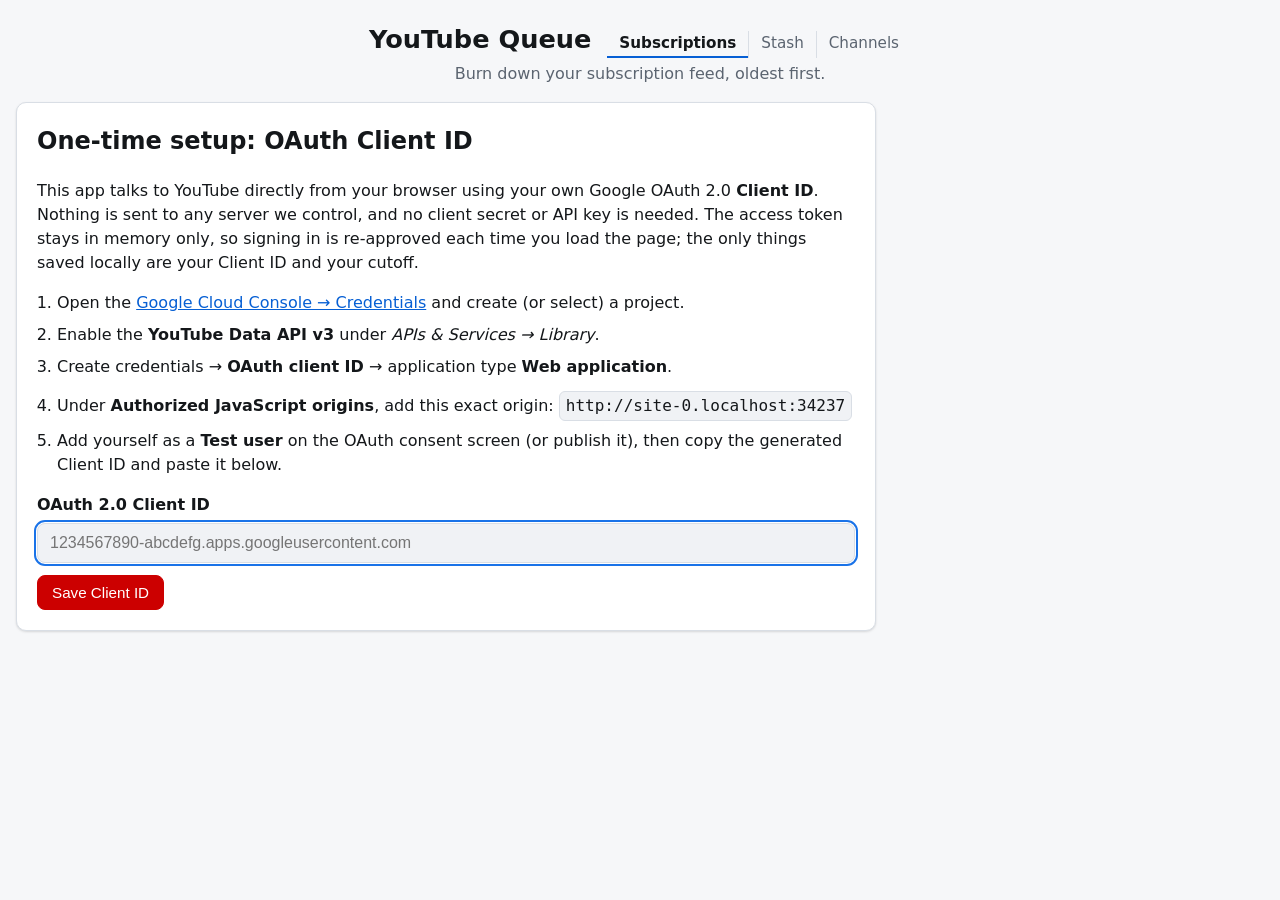
<file: index.html>
<!doctype html>
<html lang="en">
  <head>
    <meta charset="utf-8" />
    <meta name="viewport" content="width=device-width, initial-scale=1" />
    <meta name="color-scheme" content="light dark" />
    <title>Subscriptions — YouTube Queue</title>
    <meta
      name="description"
      content="A burn-down queue for your YouTube subscriptions: fetches recent uploads from the channels you follow and plays them oldest first, entirely in your browser."
    />
    <meta property="og:title" content="YouTube Queue" />
    <meta
      property="og:description"
      content="A burn-down queue for your YouTube subscriptions — fetches recent uploads and plays them oldest first, right in your browser."
    />
    <meta property="og:type" content="website" />
    <meta property="og:url" content="https://branets-dasha.github.io/youtube-queue-app/" />
    <meta property="og:site_name" content="YouTube Queue" />
    <meta property="og:image" content="https://branets-dasha.github.io/youtube-queue-app/og-image.png" />
    <meta property="og:image:width" content="1200" />
    <meta property="og:image:height" content="630" />
    <meta
      property="og:image:alt"
      content="YouTube Queue logo and tagline: burn down your subscription backlog — oldest first, right in your browser."
    />
    <link rel="icon" href="favicon.svg" type="image/svg+xml" />
    <link rel="stylesheet" href="styles.css" />
    <!-- Google Identity Services (OAuth token model). Async; auth.js waits for it. -->
    <script src="https://accounts.google.com/gsi/client" async defer></script>
    <!-- App logic as ES modules. -->
    <script type="module" src="js/subscriptions-page.js"></script>
  </head>
  <body>
    <a class="skip-link" href="#player-pane">Skip to player</a>
    <a class="skip-link" href="#queue-list">Skip to queue</a>

    <!-- Top-right toast notifications (progress, success, errors, info). -->
    <div id="toast-container" class="toasts" aria-live="polite"></div>

    <!-- Privacy "curtain": a full-viewport solid overlay that slides down to hide
         the whole page on demand (wheel-down outside the queue, or Esc). It sits
         above everything (including toasts) and blocks interaction while up. -->
    <div id="curtain" class="curtain" aria-hidden="true"></div>

    <!-- Shared page nav. The title + nav share one flex row (.topbar__row) so
         the nav costs no extra header height on wide screens; the tagline stays
         a SIBLING of that row so it can never land on the title's line. The
         current page is a <span>, not an <a>: self-navigation would reload and
         drop the in-memory access token, the playing video and session state. -->
    <header class="topbar">
      <div class="topbar__row">
        <h1 class="topbar__title">YouTube Queue</h1>
        <nav class="topbar__nav" aria-label="Pages">
          <ul class="topbar__nav-list" role="list">
            <li class="topbar__nav-item"><span class="topbar__nav-link" aria-current="page">Subscriptions</span></li>
            <li class="topbar__nav-item"><a class="topbar__nav-link" href="stash.html">Stash</a></li>
            <li class="topbar__nav-item"><a class="topbar__nav-link" href="channels.html">Channels</a></li>
          </ul>
        </nav>
      </div>
      <p class="topbar__tagline">Burn down your subscription feed, oldest first.</p>
    </header>

    <!-- BLOCKING error: shown by subscriptions-page.js for either fatal storage
         condition — IndexedDB blocked by another tab open at a different app/DB
         version, or IndexedDB unavailable entirely. Populated + revealed by
         showFatalStorageError(); halts app startup until the user fixes it and
         reloads. It sits AFTER the header, not over it: startup halts before
         bindEvents(), so the page nav above and this panel's own Reload are the
         only controls on the page that still work. -->
    <div id="blocked-overlay" class="blocked-overlay" hidden></div>

    <main>
      <!-- ===== First-run: Client ID setup ===== -->
      <section id="setup-panel" class="panel" hidden aria-labelledby="setup-heading">
        <h2 id="setup-heading">One-time setup: OAuth Client ID</h2>
        <p>
          This app talks to YouTube directly from your browser using your own
          Google OAuth 2.0 <strong>Client ID</strong>. Nothing is sent to any
          server we control, and no client secret or API key is needed. The
          access token stays in memory only, so signing in is re-approved each
          time you load the page; the only things saved locally are your Client
          ID and your cutoff.
        </p>
        <ol class="steps">
          <li>
            Open the
            <a
              href="https://console.cloud.google.com/apis/credentials"
              target="_blank"
              rel="noopener"
              >Google Cloud Console &rarr; Credentials</a
            >
            and create (or select) a project.
          </li>
          <li>
            Enable the <strong>YouTube Data API v3</strong> under
            <em>APIs &amp; Services &rarr; Library</em>.
          </li>
          <li>
            Create credentials &rarr; <strong>OAuth client ID</strong> &rarr;
            application type <strong>Web application</strong>.
          </li>
          <li>
            Under <strong>Authorized JavaScript origins</strong>, add this exact
            origin:
            <code id="origin-hint" class="origin">http://localhost:5173</code>
          </li>
          <li>
            Add yourself as a <strong>Test user</strong> on the OAuth consent
            screen (or publish it), then copy the generated Client ID and paste
            it below.
          </li>
        </ol>

        <label class="field">
          <span class="field__label">OAuth 2.0 Client ID</span>
          <input
            id="client-id-input"
            class="field__input"
            type="text"
            inputmode="text"
            autocomplete="off"
            spellcheck="false"
            placeholder="1234567890-abcdefg.apps.googleusercontent.com"
          />
        </label>
        <div id="setup-error" class="status" role="alert" hidden></div>
        <div class="panel__actions">
          <button id="save-client-id-btn" class="btn btn--primary" type="button">
            Save Client ID
          </button>
        </div>
      </section>

      <!-- ===== First-run: start cutoff ===== -->
      <section id="cutoff-panel" class="panel" hidden aria-labelledby="cutoff-heading">
        <h2 id="cutoff-heading">Pick your starting point</h2>
        <p>
          Videos published <strong>at or before</strong> this moment are treated
          as already handled and will not appear in your queue. A good default
          is one week ago.
        </p>
        <label class="field">
          <span class="field__label">Start cutoff</span>
          <input id="cutoff-input" class="field__input" type="datetime-local" />
        </label>
        <div class="panel__actions">
          <button id="save-cutoff-btn" class="btn btn--primary" type="button">
            Save &amp; continue
          </button>
        </div>
      </section>

      <!-- ===== Main app ===== -->
      <section id="app-main" class="app" hidden>
        <div class="toolbar">
          <div class="toolbar__auth">
            <span id="auth-status" class="auth-status" aria-live="polite"
              >Not signed in</span
            >
            <button id="signin-btn" class="btn btn--primary" type="button">
              Sign in
            </button>
            <button id="signout-btn" class="btn" type="button" hidden>
              Sign out
            </button>
          </div>
          <div class="toolbar__actions">
            <button
              id="refresh-new-btn"
              class="btn"
              type="button"
              aria-label="Fetch only videos newer than what you already have"
              aria-disabled="true"
            >
              Fetch new
            </button>
            <button
              id="refresh-btn"
              class="btn"
              type="button"
              aria-label="Fetch all videos down to the cutoff"
              aria-disabled="true"
            >
              Refresh all
            </button>
            <button id="change-cutoff-btn" class="btn btn--ghost" type="button">
              Change cutoff
            </button>
            <button id="change-client-btn" class="btn btn--ghost" type="button">
              Change Client ID
            </button>
            <button
              id="default-speed-btn"
              class="btn btn--ghost"
              type="button"
              aria-label="Default playback speed for newly played videos"
            >
              Default speed: off
            </button>
          </div>
        </div>

        <dl class="stats" aria-label="Queue statistics">
          <div class="stats__item">
            <dt>Queued</dt>
            <dd id="queued-count">0</dd>
          </div>
          <div class="stats__item">
            <dt>Handled this session</dt>
            <dd id="handled-count">0</dd>
          </div>
          <div class="stats__item">
            <dt>Cutoff</dt>
            <dd><time id="cutoff-display">not set</time></dd>
          </div>
        </dl>

        <p class="shortcuts" aria-hidden="false">
          <strong>Queue:</strong> <kbd>&uarr;</kbd>/<kbd>&darr;</kbd> move &middot;
          <kbd>x</kbd> skip &middot; <kbd>Enter</kbd> play &middot;
          <kbd>1</kbd>&middot;<kbd>5</kbd>&middot;<kbd>2</kbd> speed &middot;
          <kbd>t</kbd> stash &middot; <kbd>p</kbd> now playing &nbsp;&middot;&nbsp;
          <strong>Player:</strong> <kbd>Space</kbd> play/pause &middot;
          <kbd>&larr;</kbd>/<kbd>&rarr;</kbd> seek &middot;
          <kbd>&minus;</kbd>/<kbd>+</kbd> speed &middot; <kbd>n</kbd> next &middot;
          <kbd>l</kbd> like &middot; <kbd>m</kbd> mute &middot; <kbd>f</kbd> fullscreen &middot;
          <kbd>\</kbd> focus player
          &nbsp;&middot;&nbsp;
          <strong>Other:</strong> <kbd>/</kbd> switch pane &middot;
          <kbd>[</kbd>&middot;<kbd>]</kbd> prev/next pane &middot;
          <kbd>Esc</kbd> curtain
        </p>

        <div class="workspace">
          <!-- LEFT: the always-visible player. tabindex="0" makes the pane a
               focus target in its own right — Tab out of the toolbar lands on it,
               and so does the '/' key — and once focused it scrolls with the
               arrows / PageUp / PageDown, otherwise a long description is
               unreachable without tabbing through every control of every card. -->
          <aside id="player-pane" class="workspace__player" aria-label="Player" tabindex="0">
            <div class="player">
              <div class="player__frame">
                <div id="player-mount"></div>
                <div id="player-empty" class="player__empty">
                  <p id="player-empty-text" class="player__empty-text">
                    Select a video to play
                  </p>
                  <!-- Starts the queue at the first still-unwatched video. Hidden
                       (not just disabled) whenever there is nothing playable, so
                       the caught-up state stays text-only and it never sits in
                       the tab order as a dead control. -->
                  <button
                    id="start-queue-btn"
                    class="btn btn--primary player__empty-btn"
                    type="button"
                    aria-label="Start the queue at the first unwatched video"
                    title="Start the queue at the first unwatched video"
                    hidden
                  >
                    ▶ Start the queue
                  </button>
                </div>
              </div>
              <!-- Now-playing info + controls. Hidden whenever nothing is playing
                   (see updatePlayingControls): the title/meta are empty and every
                   control is a disabled stub in that state, so the empty player
                   reads as just the frame. Ships hidden — nothing plays at load. -->
              <div id="player-bar" class="player__bar" hidden>
                <p id="player-title" class="player__title" aria-live="polite"></p>
                <div class="player__controls">
                  <button
                    id="like-btn"
                    class="btn btn--icon btn--like"
                    type="button"
                    aria-label="Like this video"
                    aria-pressed="false"
                    title="Like"
                    disabled
                  >
                    ❤
                  </button>
                  <div class="player__speeds" role="group" aria-label="Playback speed">
                    <button
                      id="speed-1x"
                      class="btn btn--speed is-active"
                      type="button"
                      aria-pressed="true"
                    >
                      1x
                    </button>
                    <button
                      id="speed-15x"
                      class="btn btn--speed"
                      type="button"
                      aria-pressed="false"
                    >
                      1.5x
                    </button>
                    <button
                      id="speed-2x"
                      class="btn btn--speed"
                      type="button"
                      aria-pressed="false"
                    >
                      2x
                    </button>
                  </div>
                  <button
                    id="skip-btn"
                    class="btn btn--icon"
                    type="button"
                    aria-label="Skip current video and play the next"
                    title="Skip to next"
                    disabled
                  >
                    ⏭
                  </button>
                </div>
                <div id="player-meta" class="player__meta"></div>
              </div>
              <div id="player-description" class="player__description" hidden></div>
              <!-- Loaded on demand; js/comments.js owns everything inside and
                   shows it only while a video is playing. -->
              <section id="player-comments" class="player__comments" aria-label="Comments" hidden></section>
            </div>
          </aside>

          <!-- RIGHT: the queue (its own scrollbar) -->
          <div class="workspace__queue">
            <!-- Cleanup + hide-handled controls pinned at the TOP of the queue pane. -->
            <div class="queue-header">
              <button
                id="scroll-playing-btn"
                class="btn btn--icon"
                type="button"
                aria-label="Scroll to the playing video"
                title="Scroll to the playing video"
                disabled
              >
                ⮧
              </button>
              <button
                id="cleanup-btn"
                class="btn"
                type="button"
                aria-label="Trim front — remove handled videos up to the cutoff"
                disabled
              >
                Trim front (0)
              </button>
              <button
                id="hide-marked-btn"
                class="btn queue-header__split"
                type="button"
                aria-pressed="false"
              >
                Hide skipped
              </button>
              <button
                id="scroll-skipped-btn"
                class="btn btn--icon"
                type="button"
                aria-label="Jump to last skipped video"
                title="Jump to last skipped video"
                disabled
              >
                ⭳
              </button>
            </div>
            <ul id="queue-list" class="queue" role="list" aria-label="Video queue" tabindex="-1"></ul>

            <!-- Two messages, exactly one shown (render()). An empty pane means
                 either the queue is genuinely drained OR "Hide skipped" filtered
                 every remaining record out of view — where "all caught up" would
                 be a lie and the way back is the toggle, not Refresh. -->
            <div id="empty-state" class="empty" tabindex="-1" hidden>
              <div id="empty-caught-up">
                <p class="empty__title">You're all caught up</p>
                <p class="empty__sub">
                  Nothing newer than your cutoff. Hit <strong>Refresh</strong> to
                  check for new uploads.
                </p>
              </div>
              <div id="empty-all-hidden" hidden>
                <p class="empty__title">Everything here is skipped</p>
                <p class="empty__sub">
                  Every video left in the queue is marked and hidden. Hit
                  <strong>Show skipped</strong> to see them again.
                </p>
              </div>
            </div>
          </div>
        </div>
      </section>
    </main>
  </body>
</html>
</file>
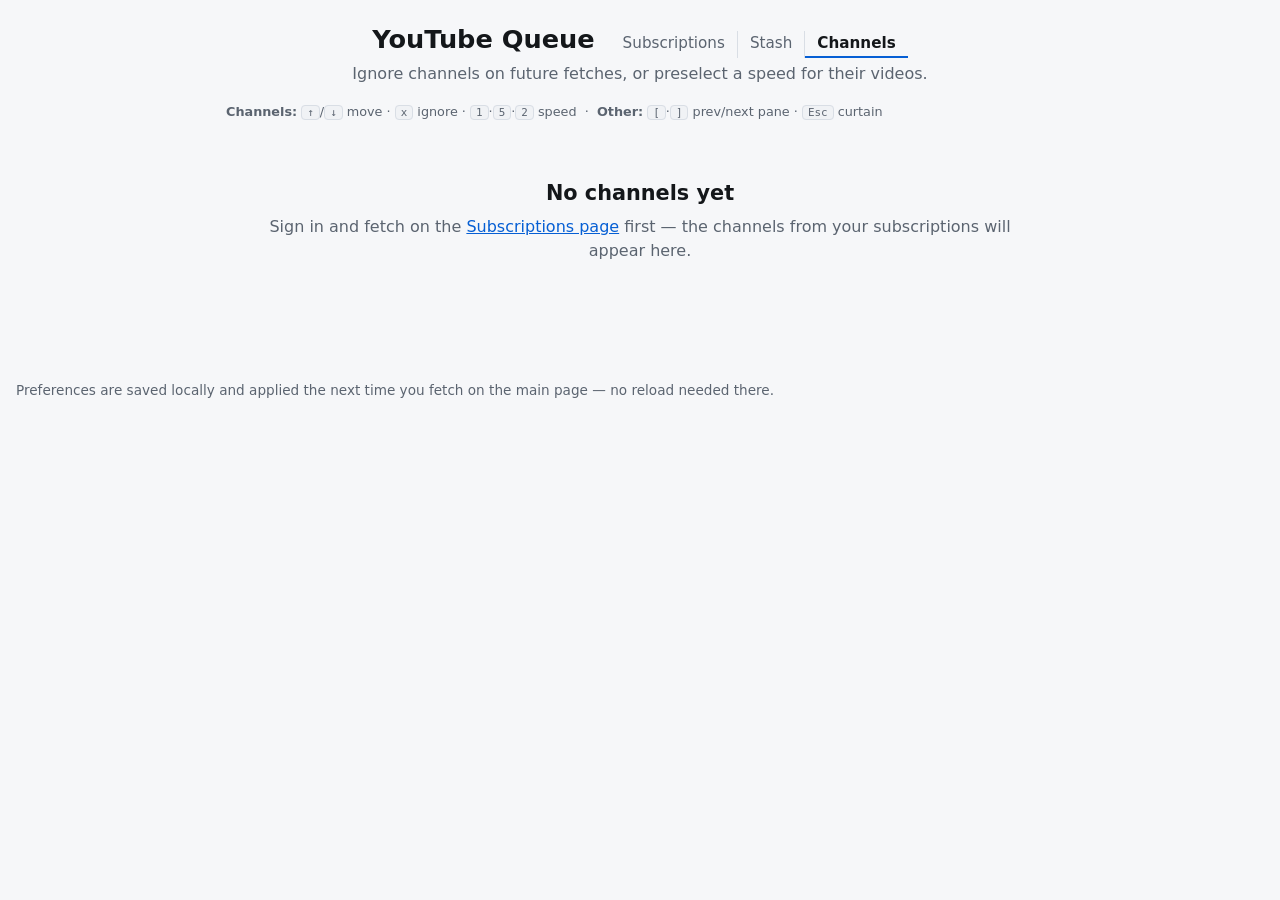
<file: channels.html>
<!doctype html>
<html lang="en">
  <head>
    <meta charset="utf-8" />
    <meta name="viewport" content="width=device-width, initial-scale=1" />
    <meta name="color-scheme" content="light dark" />
    <title>Channels — YouTube Queue</title>
    <meta
      name="description"
      content="Per-channel preferences for YouTube Queue: ignore channels or set a playback speed for their videos."
    />
    <link rel="icon" href="favicon.svg" type="image/svg+xml" />
    <link rel="stylesheet" href="styles.css" />
    <!-- Standalone page: no auth, no API, no video-record writes. -->
    <script type="module" src="js/channels-page.js"></script>
  </head>
  <body>
    <a class="skip-link" href="#channel-list">Skip to channels</a>

    <!-- Privacy "curtain": the same full-viewport overlay index.html carries.
         Here it only lifts on wheel-up and toggles on Esc — see the
         coverOnWheelDown note in channels-page.js. -->
    <div id="curtain" class="curtain" aria-hidden="true"></div>

    <!-- Shared page nav — identical on every page, differing only in which item
         carries aria-current. The <h1> is the app name everywhere; page identity
         comes from aria-current + <title> + the tagline. -->
    <header class="topbar">
      <div class="topbar__row">
        <h1 class="topbar__title">YouTube Queue</h1>
        <nav class="topbar__nav" aria-label="Pages">
          <ul class="topbar__nav-list" role="list">
            <li class="topbar__nav-item"><a class="topbar__nav-link" href="index.html">Subscriptions</a></li>
            <li class="topbar__nav-item"><a class="topbar__nav-link" href="stash.html">Stash</a></li>
            <li class="topbar__nav-item"><span class="topbar__nav-link" aria-current="page">Channels</span></li>
          </ul>
        </nav>
      </div>
      <p class="topbar__tagline">
        Ignore channels on future fetches, or preselect a speed for their videos.
      </p>
    </header>

    <main class="channels-main">
      <p class="shortcuts" aria-hidden="false">
        <strong>Channels:</strong> <kbd>&uarr;</kbd>/<kbd>&darr;</kbd> move &middot;
        <kbd>x</kbd> ignore &middot;
        <kbd>1</kbd>&middot;<kbd>5</kbd>&middot;<kbd>2</kbd> speed &nbsp;&middot;&nbsp;
        <strong>Other:</strong> <kbd>[</kbd>&middot;<kbd>]</kbd> prev/next pane &middot;
        <kbd>Esc</kbd> curtain
      </p>

      <ul
        id="channel-list"
        class="channels"
        role="list"
        aria-label="Subscribed channels"
        tabindex="-1"
      ></ul>

      <!-- tabindex="-1" so it can be the skip link's second rung, exactly as
           #empty-state is on the queue pages: with no channels the <ul> above is
           genuinely hidden, and this is what occupies the region instead. The
           shared .empty:focus rule keeps it ringless — a landing, not a control. -->
      <div id="channels-empty" class="empty" tabindex="-1" hidden>
        <p class="empty__title">No channels yet</p>
        <p class="empty__sub">
          Sign in and fetch on the <a href="index.html">Subscriptions page</a> first —
          the channels from your subscriptions will appear here.
        </p>
      </div>
    </main>

    <footer class="footer">
      <p>
        Preferences are saved locally and applied the next time you fetch on the
        main page — no reload needed there.
      </p>
    </footer>
  </body>
</html>
</file>
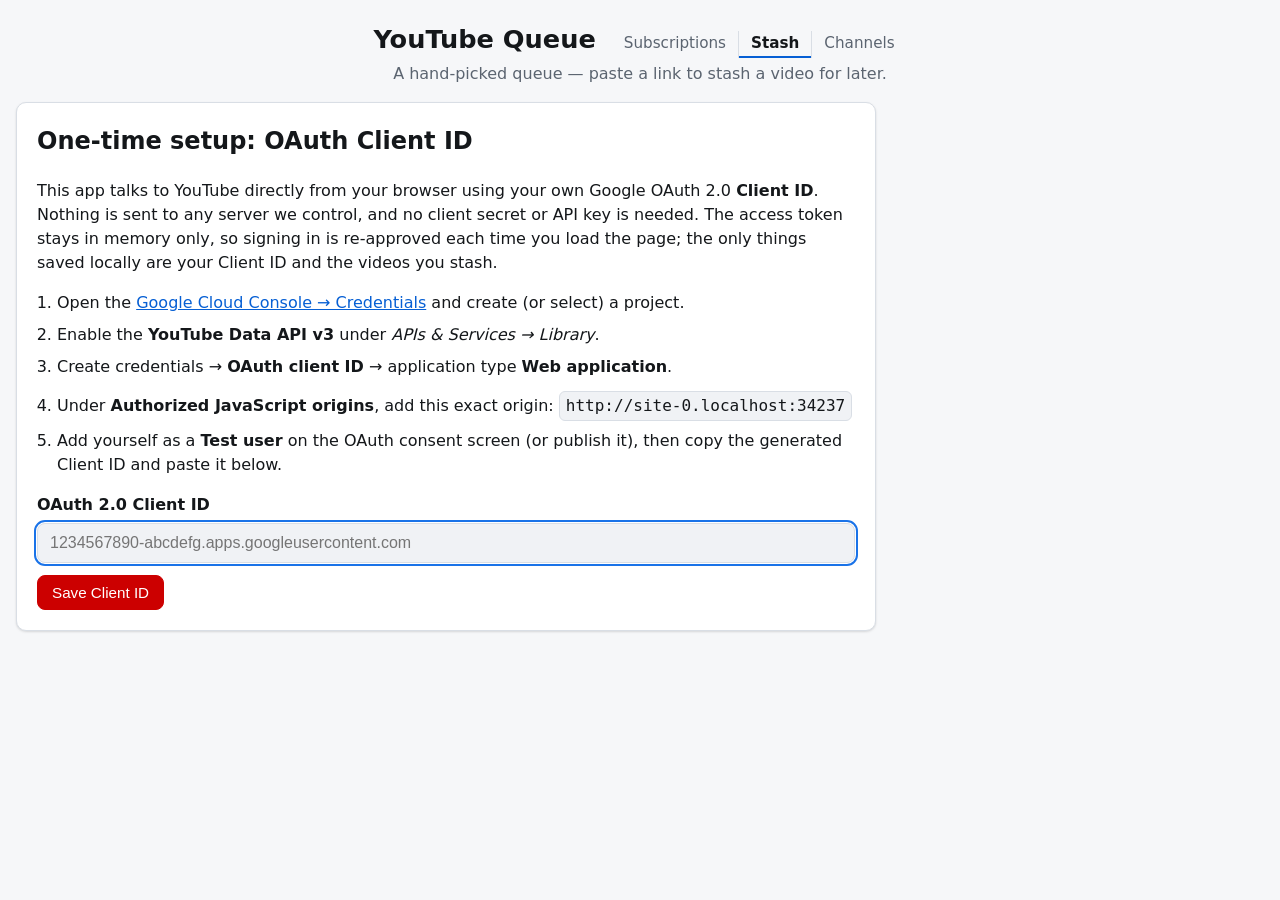
<file: stash.html>
<!doctype html>
<html lang="en">
  <head>
    <meta charset="utf-8" />
    <meta name="viewport" content="width=device-width, initial-scale=1" />
    <meta name="color-scheme" content="light dark" />
    <title>Stash — YouTube Queue</title>
    <meta
      name="description"
      content="A hand-picked companion queue for YouTube Queue: paste a link to stash a video for later, then play through the stash oldest-added first, entirely in your browser."
    />
    <link rel="icon" href="favicon.svg" type="image/svg+xml" />
    <link rel="stylesheet" href="styles.css" />
    <!-- Google Identity Services (OAuth token model). Async; auth.js waits for
         it. auth.js never injects this tag, so every page that authorizes —
         this one included — carries its own copy. -->
    <script src="https://accounts.google.com/gsi/client" async defer></script>
    <!-- App logic as ES modules. -->
    <script type="module" src="js/stash-page.js"></script>
  </head>
  <body>
    <a class="skip-link" href="#player-pane">Skip to player</a>
    <a class="skip-link" href="#queue-list">Skip to stash</a>

    <!-- Top-right toast notifications (progress, success, errors, info). -->
    <div id="toast-container" class="toasts" aria-live="polite"></div>

    <!-- Privacy "curtain": a full-viewport solid overlay that slides down to hide
         the whole page on demand (wheel-down outside the queue, or Esc). It sits
         above everything (including toasts) and blocks interaction while up. -->
    <div id="curtain" class="curtain" aria-hidden="true"></div>

    <!-- Shared page nav — identical on every page, differing only in which item
         carries aria-current. The <h1> is the app name everywhere; page identity
         comes from aria-current + <title> + the tagline. -->
    <header class="topbar">
      <div class="topbar__row">
        <h1 class="topbar__title">YouTube Queue</h1>
        <nav class="topbar__nav" aria-label="Pages">
          <ul class="topbar__nav-list" role="list">
            <li class="topbar__nav-item"><a class="topbar__nav-link" href="index.html">Subscriptions</a></li>
            <li class="topbar__nav-item"><span class="topbar__nav-link" aria-current="page">Stash</span></li>
            <li class="topbar__nav-item"><a class="topbar__nav-link" href="channels.html">Channels</a></li>
          </ul>
        </nav>
      </div>
      <p class="topbar__tagline">A hand-picked queue — paste a link to stash a video for later.</p>
    </header>

    <!-- BLOCKING error: shown by stash-page.js for either fatal storage
         condition — IndexedDB blocked by another tab open at a different app/DB
         version, or IndexedDB unavailable entirely. Populated + revealed by
         showFatalStorageError(); halts page startup until the user fixes it and
         reloads. It sits AFTER the header, not over it: startup halts before
         bindEvents(), so the page nav above and this panel's own Reload are the
         only controls on the page that still work. -->
    <div id="blocked-overlay" class="blocked-overlay" hidden></div>

    <main>
      <!-- ===== First-run: Client ID setup ===== -->
      <!-- This page is self-sufficient: a brand-new browser can be set up here
           without ever visiting the Subscriptions page. Same ids as index.html,
           so the setup flow stays one implementation, not two. -->
      <section id="setup-panel" class="panel" hidden aria-labelledby="setup-heading">
        <h2 id="setup-heading">One-time setup: OAuth Client ID</h2>
        <p>
          This app talks to YouTube directly from your browser using your own
          Google OAuth 2.0 <strong>Client ID</strong>. Nothing is sent to any
          server we control, and no client secret or API key is needed. The
          access token stays in memory only, so signing in is re-approved each
          time you load the page; the only things saved locally are your Client
          ID and the videos you stash.
        </p>
        <ol class="steps">
          <li>
            Open the
            <a
              href="https://console.cloud.google.com/apis/credentials"
              target="_blank"
              rel="noopener"
              >Google Cloud Console &rarr; Credentials</a
            >
            and create (or select) a project.
          </li>
          <li>
            Enable the <strong>YouTube Data API v3</strong> under
            <em>APIs &amp; Services &rarr; Library</em>.
          </li>
          <li>
            Create credentials &rarr; <strong>OAuth client ID</strong> &rarr;
            application type <strong>Web application</strong>.
          </li>
          <li>
            Under <strong>Authorized JavaScript origins</strong>, add this exact
            origin:
            <code id="origin-hint" class="origin">http://localhost:5173</code>
          </li>
          <li>
            Add yourself as a <strong>Test user</strong> on the OAuth consent
            screen (or publish it), then copy the generated Client ID and paste
            it below.
          </li>
        </ol>

        <label class="field">
          <span class="field__label">OAuth 2.0 Client ID</span>
          <input
            id="client-id-input"
            class="field__input"
            type="text"
            inputmode="text"
            autocomplete="off"
            spellcheck="false"
            placeholder="1234567890-abcdefg.apps.googleusercontent.com"
          />
        </label>
        <div id="setup-error" class="status" role="alert" hidden></div>
        <div class="panel__actions">
          <button id="save-client-id-btn" class="btn btn--primary" type="button">
            Save Client ID
          </button>
        </div>
      </section>

      <!-- ===== Main app ===== -->
      <section id="app-main" class="app" hidden>
        <div class="toolbar">
          <div class="toolbar__auth">
            <span id="auth-status" class="auth-status" aria-live="polite"
              >Not signed in</span
            >
            <button id="signin-btn" class="btn btn--primary" type="button">
              Sign in
            </button>
            <button id="signout-btn" class="btn" type="button" hidden>
              Sign out
            </button>
          </div>
          <!-- No refresh and no cutoff here: the stash is filled by hand, one
               link at a time, and has no FLOOR/CUTOFF window. -->
          <div class="toolbar__actions">
            <button id="change-client-btn" class="btn btn--ghost" type="button">
              Change Client ID
            </button>
            <button
              id="default-speed-btn"
              class="btn btn--ghost"
              type="button"
              aria-label="Default playback speed for newly played videos"
            >
              Default speed: off
            </button>
          </div>
        </div>

        <!-- The only way videos enter the stash. A real <form>, so Enter submits
             for free and the button is a genuine submit control; the JS handler
             calls preventDefault(). ALL of its feedback is a TOAST: an inline
             status line under the field appeared and disappeared per message,
             reflowing the page on every add, while toasts float above the layout
             and cost no vertical space. The <label> is the field's whole
             description — no placeholder, no aria-describedby — and the only
             thing the field itself carries is aria-invalid on a parse failure.
             tabindex="0" because the [ / ] pane cycle lands on the FORM, not on
             the field inside it: focus in a text input is swallowed by the
             typing guard in onGlobalKeydown, so a landing there would take the
             cycle's own keys away. A real tab stop, never -1 — a thing the
             keyboard can reach one way but not the other is incoherent — and
             aria-labelledby on the visible label makes it a NAMED form landmark,
             so arriving announces the region instead of nothing. -->
        <div class="stash-add-block">
          <form
            id="stash-add-form"
            class="stash-add"
            autocomplete="off"
            tabindex="0"
            aria-labelledby="stash-add-label"
          >
            <label id="stash-add-label" class="stash-add__label" for="stash-url-input">Add a video or playlist by YouTube link</label>
            <div class="stash-add__row">
              <input id="stash-url-input" class="field__input stash-add__input" type="text"
                     inputmode="url" autocomplete="off" spellcheck="false" />
              <button id="stash-add-btn" class="btn stash-add__btn" type="submit">Add</button>
            </div>
          </form>
        </div>

        <p class="shortcuts" aria-hidden="false">
          <strong>Queue:</strong> <kbd>&uarr;</kbd>/<kbd>&darr;</kbd> move &middot;
          <kbd>Shift</kbd>+<kbd>&uarr;</kbd>/<kbd>&darr;</kbd> reorder &middot;
          <kbd>x</kbd> remove &middot; <kbd>Enter</kbd> play &middot;
          <kbd>1</kbd>&middot;<kbd>5</kbd>&middot;<kbd>2</kbd> speed &middot;
          <kbd>p</kbd> now playing &nbsp;&middot;&nbsp;
          <strong>Player:</strong> <kbd>Space</kbd> play/pause &middot;
          <kbd>&larr;</kbd>/<kbd>&rarr;</kbd> seek &middot;
          <kbd>&minus;</kbd>/<kbd>+</kbd> speed &middot; <kbd>n</kbd> next &middot;
          <kbd>l</kbd> like &middot; <kbd>m</kbd> mute &middot; <kbd>f</kbd> fullscreen &middot;
          <kbd>\</kbd> focus player
          &nbsp;&middot;&nbsp;
          <strong>Other:</strong> <kbd>/</kbd> switch pane &middot;
          <kbd>[</kbd>&middot;<kbd>]</kbd> prev/next pane &middot;
          <kbd>Esc</kbd> curtain
        </p>

        <div class="workspace">
          <!-- LEFT: the always-visible player. tabindex="0" makes the pane a
               focus target in its own right — Tab out of the toolbar lands on it,
               and so does the '/' key — and once focused it scrolls with the
               arrows / PageUp / PageDown, otherwise a long description is
               unreachable without tabbing through every control of every card. -->
          <aside id="player-pane" class="workspace__player" aria-label="Player" tabindex="0">
            <div class="player">
              <div class="player__frame">
                <div id="player-mount"></div>
                <div id="player-empty" class="player__empty">
                  <p id="player-empty-text" class="player__empty-text">
                    Select a video to play
                  </p>
                  <!-- Starts the stash at its first still-unwatched video. Hidden
                       (not just disabled) whenever there is nothing playable, so
                       the caught-up state stays text-only and it never sits in
                       the tab order as a dead control. -->
                  <button
                    id="start-queue-btn"
                    class="btn btn--primary player__empty-btn"
                    type="button"
                    aria-label="Start the stash at the first unwatched video"
                    title="Start the stash at the first unwatched video"
                    hidden
                  >
                    ▶ Start the stash
                  </button>
                </div>
              </div>
              <!-- Now-playing info + controls. Hidden whenever nothing is playing
                   (see updatePlayingControls): the title/meta are empty and every
                   control is a disabled stub in that state, so the empty player
                   reads as just the frame. Ships hidden — nothing plays at load. -->
              <div id="player-bar" class="player__bar" hidden>
                <p id="player-title" class="player__title" aria-live="polite"></p>
                <div class="player__controls">
                  <button
                    id="like-btn"
                    class="btn btn--icon btn--like"
                    type="button"
                    aria-label="Like this video"
                    aria-pressed="false"
                    title="Like"
                    disabled
                  >
                    ❤
                  </button>
                  <div class="player__speeds" role="group" aria-label="Playback speed">
                    <button
                      id="speed-1x"
                      class="btn btn--speed is-active"
                      type="button"
                      aria-pressed="true"
                    >
                      1x
                    </button>
                    <button
                      id="speed-15x"
                      class="btn btn--speed"
                      type="button"
                      aria-pressed="false"
                    >
                      1.5x
                    </button>
                    <button
                      id="speed-2x"
                      class="btn btn--speed"
                      type="button"
                      aria-pressed="false"
                    >
                      2x
                    </button>
                  </div>
                  <!-- Keeps the ⏭ glyph: this button ADVANCES. A ✕ would imply an
                       immediate delete, but marking only queues the video for the
                       next Clean up (or reload). -->
                  <button
                    id="skip-btn"
                    class="btn btn--icon"
                    type="button"
                    aria-label="Mark the current video for removal and proceed to the next"
                    title="Remove &amp; next"
                    disabled
                  >
                    ⏭
                  </button>
                </div>
                <div id="player-meta" class="player__meta"></div>
              </div>
              <div id="player-description" class="player__description" hidden></div>
              <!-- Loaded on demand; js/comments.js owns everything inside and
                   shows it only while a video is playing. -->
              <section id="player-comments" class="player__comments" aria-label="Comments" hidden></section>
            </div>
          </aside>

          <!-- RIGHT: the stash (its own scrollbar) -->
          <div class="workspace__queue">
            <!-- Clean-up control pinned at the TOP of the scrolling stash pane.
                 Deliberately NO aria-label: the visible "(n)" count then stays
                 part of the accessible name, so the button announces how much it
                 is about to delete. -->
            <div class="queue-header">
              <button
                id="scroll-playing-btn"
                class="btn btn--icon"
                type="button"
                aria-label="Scroll to the playing video"
                title="Scroll to the playing video"
                disabled
              >
                ⮧
              </button>
              <button
                id="cleanup-btn"
                class="btn"
                type="button"
                title="Delete every video marked Remove"
                disabled
              >
                Clean up (0)
              </button>
            </div>
            <ul id="queue-list" class="queue" role="list" aria-label="Stashed videos" tabindex="-1"></ul>

            <div id="empty-state" class="empty" tabindex="-1" hidden>
              <p class="empty__title">Your stash is empty</p>
              <p class="empty__sub">
                Paste a YouTube link above to add your first video.
              </p>
            </div>
          </div>
        </div>
      </section>
    </main>
  </body>
</html>
</file>
<file: styles.css>
/* styles.css — YouTube Queue
   Light/dark aware via prefers-color-scheme. Responsive, no horizontal scroll
   on mobile widths. */

:root {
  --bg: #f6f7f9;
  --surface: #ffffff;
  --surface-2: #f0f2f5;
  --text: #14171a;
  --text-dim: #5b6470;
  --border: #d9dee5;
  --primary: #cc0000;
  --primary-text: #ffffff;
  --accent: #065fd4;
  --watched: #0b8043;
  --not: #b23b3b;
  --skip: #5f6b7a; /* neutral slate for the card Skip button's active state */
  --focus: #1a73e8;
  --radius: 10px;
  --shadow: 0 1px 3px rgba(0, 0, 0, 0.08), 0 1px 2px rgba(0, 0, 0, 0.06);
  --shadow-hover: 0 8px 20px rgba(0, 0, 0, 0.16), 0 2px 6px rgba(0, 0, 0, 0.08);
  --maxw: 860px; /* readable width for onboarding panels / prose */
  --maxw-wide: 1320px; /* wide frame so the card grid shows several per row */
  --card-min: 400px; /* min card width before the grid wraps to fewer columns */
  /* Two-pane geometry. Declared here because the app frame's max-width is
     computed FROM them (see `body.app-active main`): the queue column, the
     gutter and the video's width have to be one set of numbers, or the frame
     and the grid disagree and the empty space they exist to remove reopens. */
  --queue-w: 400px; /* fixed queue column, right-hand side */
  --pane-gap: 20px; /* gutter between the player and queue panes */
  /* The width a 16:9 video reaches once its HEIGHT is what limits it — 420px is
     the chrome above and below it. Consumed ONLY by the frame's max-width: the
     cap sizes the player column to this, and .player then fills that column, so
     the video is height-limited wherever the cap binds and column-limited where
     it does not (below the cap's 1080px floor, where it grows to fill instead). */
  --video-w: calc((100dvh - 420px) * 16 / 9);
  --app-pad-x: 12px; /* side padding of the app view's main */
}

@media (prefers-color-scheme: dark) {
  :root {
    --bg: #0f1113;
    --surface: #181b1f;
    --surface-2: #21262b;
    --text: #e8eaed;
    --text-dim: #9aa4af;
    --border: #2c333a;
    --primary: #ff4444;
    --primary-text: #ffffff;
    --accent: #6ea8fe;
    --watched: #34c759;
    --not: #ff6b6b;
    --skip: #64748b; /* neutral slate for the card Skip button's active state */
    --focus: #8ab4f8;
    --shadow: 0 1px 3px rgba(0, 0, 0, 0.5);
    --shadow-hover: 0 8px 22px rgba(0, 0, 0, 0.6), 0 2px 6px rgba(0, 0, 0, 0.5);
  }
}

* {
  box-sizing: border-box;
}

html {
  -webkit-text-size-adjust: 100%;
}

body {
  margin: 0;
  background: var(--bg);
  color: var(--text);
  font: 16px/1.5 system-ui, -apple-system, Segoe UI, Roboto, Helvetica, Arial,
    sans-serif;
  overflow-x: hidden;
}

a {
  color: var(--accent);
}

kbd {
  background: var(--surface-2);
  border: 1px solid var(--border);
  border-radius: 4px;
  padding: 0 5px;
  font-size: 0.85em;
  font-family: ui-monospace, SFMono-Regular, Menlo, Consolas, monospace;
}

code.origin,
code {
  font-family: ui-monospace, SFMono-Regular, Menlo, Consolas, monospace;
  background: var(--surface-2);
  border: 1px solid var(--border);
  border-radius: 6px;
  padding: 2px 6px;
  word-break: break-all;
}

/* Announced by a screen reader, never painted. Used for the curtain's live
   region: the overlay itself has no content, so covering/uncovering the screen
   would otherwise be the one state change with no non-visual signal at all.
   Not `display: none` / `visibility: hidden` — either would drop it out of the
   accessibility tree and silence the announcement. */
.sr-only {
  position: absolute;
  width: 1px;
  height: 1px;
  margin: -1px;
  padding: 0;
  border: 0;
  overflow: hidden;
  clip-path: inset(50%);
  white-space: nowrap;
}

.skip-link {
  position: absolute;
  left: -9999px;
  top: 0;
  background: var(--surface);
  padding: 8px 12px;
  border-radius: var(--radius);
  z-index: 10;
}
.skip-link:focus {
  left: 8px;
  top: 8px;
}

/* ---- Layout ---- */

.topbar {
  max-width: var(--maxw-wide);
  margin: 0 auto;
  padding: 20px 16px 8px;
  text-align: center; /* title + tagline share one centre axis */
}
.topbar__title {
  margin: 0;
  font-size: 1.6rem;
}
.topbar__tagline {
  margin: 4px 0 0;
  color: var(--text-dim);
}

/* Title + page nav on ONE line. This lives on an inner row rather than on
   .topbar itself so .topbar stays a plain centred block: it remains a
   block-level flex ITEM of the body.app-active column (see the
   `body.app-active .topbar` rule), `text-align: center` keeps centring the
   tagline, and the tagline — a sibling of this row — can never be pulled onto
   the title's line. flex-wrap is the entire "stack when narrow" story, so no
   media query mentions the topbar. */
.topbar__row {
  display: flex;
  flex-wrap: wrap;
  /* baseline, NOT center: the 1.6rem title and the 0.95rem nav links are
     different sizes, so centring the BOXES puts their text on two different
     lines. The nested .topbar__nav-list needs nothing extra — a flex container
     reports its first item's baseline, so the <nav> already exposes the link
     text's baseline up to this row. */
  align-items: baseline;
  justify-content: center;
  gap: 2px 16px;
}
.topbar__nav-list {
  list-style: none;
  margin: 0;
  padding: 0;
  display: flex;
  flex-wrap: wrap;
  align-items: center;
  justify-content: center;
}
/* A hairline rule between items rather than a literal "|" glyph: a border has
   no text for a screen reader to announce between the link names. */
.topbar__nav-item + .topbar__nav-item {
  border-left: 1px solid var(--border);
}
/* Deliberately NOT .btn/.btn--ghost. A .btn is `padding: 8px 14px` -> a ~37px
   pill; three of those would add ~11px of chrome to EVERY page, including the
   height-locked app layout where the topbar's height comes straight off the
   video (.player is capped by calc((100dvh - 420px) * 16/9)). This box is ~27px
   — shorter than the 1.6rem title's line box — so the nav costs ZERO height on
   wide screens. The transparent bottom border reserves the current-page
   underline's space, so marking a page never reflows the row. */
.topbar__nav-link {
  display: inline-block;
  padding: 1px 12px;
  font-size: 0.95rem;
  color: var(--text-dim);
  text-decoration: none;
  border-bottom: 2px solid transparent;
}
a.topbar__nav-link:hover {
  color: var(--text);
}
.topbar__nav-link:focus-visible {
  outline: 2px solid var(--focus);
  outline-offset: 2px;
  border-radius: 4px;
}
/* [aria-current='page'] is the ONLY current-page marker — no parallel
   .is-active class. .is-active in this codebase marks controls whose state
   changes at RUNTIME and is JS-toggled (updateSpeedButtons, setCardSpeed,
   updateLikeButton); a nav marker is static per document, so a second source of
   truth could only drift with nothing to sync it. It borrows the same --accent
   as the .is-active family, but as an underline rather than a fill: these are
   labels, not buttons. */
.topbar__nav-link[aria-current='page'] {
  color: var(--text);
  font-weight: 600;
  border-bottom-color: var(--accent);
}

main {
  max-width: var(--maxw-wide);
  margin: 0 auto;
  padding: 8px 16px 40px;
}

.footer {
  max-width: var(--maxw-wide);
  margin: 0 auto;
  padding: 16px;
  color: var(--text-dim);
  font-size: 0.85rem;
}

/* ---- Panels (onboarding) ---- */

.panel {
  max-width: var(--maxw); /* keep onboarding forms readable within the wide frame */
  background: var(--surface);
  border: 1px solid var(--border);
  border-radius: var(--radius);
  padding: 20px;
  box-shadow: var(--shadow);
}
.panel h2 {
  margin-top: 0;
}
.steps {
  padding-left: 20px;
}
.steps li {
  margin: 8px 0;
}
.origin {
  display: inline-block;
  margin-top: 4px;
}

.field {
  display: block;
  margin: 16px 0 8px;
}
.field__label {
  display: block;
  font-weight: 600;
  margin-bottom: 6px;
}
.field__input {
  width: 100%;
  padding: 10px 12px;
  border: 1px solid var(--border);
  border-radius: 8px;
  background: var(--surface-2);
  color: var(--text);
  font-size: 1rem;
}
.field__input:focus-visible {
  outline: 2px solid var(--focus);
  outline-offset: 1px;
}

.panel__actions {
  margin-top: 12px;
}

/* ---- Blocking error (fatal storage condition) ---- */
/* An opaque region IN FLOW below the header, not a fixed full-viewport scrim.
   Shown when startup must halt (DB blocked by another tab, IndexedDB
   unavailable, the stored queue unreadable, or another tab holding the page's
   lock). A scrim over the header left the page nav painted behind it: still
   focusable and still navigating on Enter, but invisible and unclickable — and
   the nav is one of only two working controls on this screen, since the halt
   comes before bindEvents(). Nothing behind needs covering: #app-main and both
   onboarding panels are already hidden by then. */
.blocked-overlay {
  display: flex;
  /* SAFE centring, not plain centring: once the panel is taller than the region
     (a long error under body.app-active, or a short window), a centred flex item
     overflows equally in both directions and the half above the scrollport is
     unreachable — scrollTop cannot go negative, so the heading is lost. `safe`
     falls back to start-alignment at exactly that point. */
  align-items: safe center;
  justify-content: center;
  padding: 16px;
  /* Claim most of the viewport, or the panel reads as a note tucked under the
     header rather than as the state of the page. */
  min-height: 60vh;
  background: var(--bg);
}
/* body.app-active is a 100dvh, overflow:hidden column, where a min-height is
   both too little (the panel sits high, with dead space below) and too much (a
   panel taller than the gap is clipped with nothing able to scroll to it). */
body.app-active .blocked-overlay {
  flex: 1 1 auto;
  min-height: 0;
  overflow-y: auto;
}
.blocked-overlay[hidden] {
  display: none;
}
.panel--blocked {
  width: 100%;
  max-width: 460px;
  margin: 0;
}

/* ---- Buttons ---- */

.btn {
  display: inline-flex;
  align-items: center;
  justify-content: center;
  gap: 6px;
  padding: 8px 14px;
  border: 1px solid var(--border);
  border-radius: 8px;
  background: var(--surface);
  color: var(--text);
  font-size: 0.95rem;
  text-decoration: none; /* anchors styled as buttons (e.g. YouTube ↗) */
  cursor: pointer;
  transition: background 0.12s ease, border-color 0.12s ease, opacity 0.12s ease;
}
.btn:hover:not(:disabled):not([aria-disabled='true']) {
  background: var(--surface-2);
}
/* 2px, not the 1px the text links (.row__title, .row__channel-link, .chan__link)
   ring at: those trace a run of glyphs, where a wider gap detaches the ring from
   its word, while a .btn is a filled box with its own border, and a ring 1px off
   that edge reads as a second border rather than a ring — worst on .btn--primary,
   where focus-blue sits 1px from a saturated red fill. Total reach is therefore
   4px, inside the 6px of headroom .workspace__player reserves for the controls
   in it above 1080px (below that it clips nothing); read the padding/margin pair
   there before widening this further. */
.btn:focus-visible {
  outline: 2px solid var(--focus);
  outline-offset: 2px;
}
/* A POINTER press placed focus here, so no ring — app-wide, over EVERY outline
   ring in this file (page-chrome's markPointerFocus owns the class). Chrome
   flips a mouse-focused element to :focus-visible on the next keydown, any
   keydown, so without this a clicked button rings from the first keypress while
   the selection verdict — frozen when focus landed — still refuses it, and a
   ringed control that arms nothing is exactly the contradiction the ring is
   there to prevent. The suppression must be EXPLICIT: narrowing each ring rule
   with :not() drops only the author ring and hands Chrome's own back (measured:
   outline: auto 1px). The two row rings are box-shadows and so pass through
   untouched, which is what leaves .row--pointed and .chan--pointed free to ring
   a placement press on purpose. Text fields are the one exemption — a caret is
   not the field's boundary, and an input arms no shortcut anyway (the typing
   guard), so it has no contradiction to fix. That :not() also lifts this to
   0,3,0, above every ring rule here, so it need not come last in the file. */
.is-pointer-focused:focus-visible:not(.field__input) {
  outline: none;
}
.btn:disabled {
  opacity: 0.5;
  cursor: not-allowed;
}
/* IN-FLIGHT, not unavailable: the control keeps focus, because disabling one
   under the user's own focus drops that focus to <body>. Its re-entry guard is
   the page's own state flag, not the DOM. Must look identical to :disabled, or
   "busy" is invisible. */
.btn[aria-disabled='true'] {
  opacity: 0.5;
  cursor: not-allowed;
}
.btn--primary {
  background: var(--primary);
  border-color: var(--primary);
  color: var(--primary-text);
}
/* Must carry the base .btn:hover rule's :not([aria-disabled]) too, or that
   rule outweighs this one and paints a hovered red button --surface-2 --
   white --primary-text on near-white. */
.btn--primary:hover:not(:disabled):not([aria-disabled='true']) {
  filter: brightness(1.05);
  background: var(--primary);
}
.btn--ghost {
  background: transparent;
  border-color: transparent;
  color: var(--text-dim);
}
.btn--ghost:hover:not(:disabled) {
  background: var(--surface-2);
}
.btn--skip {
  border-color: var(--border);
  color: var(--text-dim);
}
.btn--skip:hover:not(:disabled) {
  background: var(--surface-2);
}
/* An author `display` beats the UA [hidden] rule, so every hideable button
   needs this — sign-in/sign-out, "Start the stash", and any future one. */
.btn[hidden] {
  display: none;
}

/* ---- Toolbar ---- */

.toolbar {
  display: flex;
  flex-wrap: wrap;
  gap: 12px;
  align-items: center;
  justify-content: space-between;
  margin-bottom: 12px;
}
.toolbar__auth,
.toolbar__actions {
  display: flex;
  flex-wrap: wrap;
  gap: 8px;
  align-items: center;
}
.auth-status {
  font-size: 0.9rem;
  color: var(--text-dim);
  padding-right: 4px;
}
.auth-status.is-signed-in {
  color: var(--watched);
  font-weight: 600;
}

/* ---- Stats ---- */

.stats {
  display: flex;
  flex-wrap: wrap;
  gap: 10px;
  margin: 0 0 12px;
}
.stats__item {
  flex: 1 1 140px;
  background: var(--surface);
  border: 1px solid var(--border);
  border-radius: var(--radius);
  padding: 10px 14px;
}
.stats__item dt {
  font-size: 0.78rem;
  text-transform: uppercase;
  letter-spacing: 0.03em;
  color: var(--text-dim);
}
.stats__item dd {
  margin: 4px 0 0;
  font-size: 1.15rem;
  font-weight: 700;
}

/* ---- Status banner ---- */

.status {
  padding: 10px 14px;
  border-radius: 8px;
  border: 1px solid var(--border);
  background: var(--surface);
  margin-bottom: 12px;
}
.status--progress {
  border-color: var(--accent);
}
.status--success {
  border-color: var(--watched);
}
.status--error {
  border-color: var(--not);
  color: var(--not);
}

/* ---- Privacy curtain ---- */

/* A full-viewport solid overlay (BSOD-style blue, no content) that slides DOWN
   to cover the page and UP to lift. Sits above everything, so while covering it
   blocks all interaction with the page behind it. That deliberately includes the
   fatal-error overlay and the toasts (1000): one gesture must hide the whole
   screen, no exceptions — and it is recoverable, since Esc (the panic key,
   handled before every guard) and scroll-up both lift it. Hidden by default via
   translateY(-100%) — still present (not display:none) so it can
   animate and so a wheel event over it targets the curtain, not the page. */
.curtain {
  position: fixed;
  inset: 0;
  z-index: 2000;
  background: #0078d7;
  transform: translateY(-100%);
  transition: transform 0.35s ease;
  pointer-events: none; /* lifted: let events reach the page */
}
.curtain.is-covering {
  transform: translateY(0);
  pointer-events: auto; /* covering: intercept all pointer/wheel events */
}

/* ---- Toasts (top-right notifications) ---- */

.toasts {
  position: fixed;
  top: 12px;
  right: 12px;
  z-index: 1000; /* above everything, including the onboarding panels */
  display: flex;
  flex-direction: column;
  gap: 8px;
  width: min(360px, calc(100vw - 24px));
  pointer-events: none; /* clicks pass through the gaps between toasts */
}
.toast {
  pointer-events: auto;
  display: flex;
  align-items: flex-start;
  gap: 10px;
  padding: 10px 12px;
  border: 1px solid var(--border);
  border-left-width: 4px;
  border-radius: 8px;
  background: var(--surface);
  color: var(--text);
  box-shadow: var(--shadow-hover);
  font-size: 0.9rem;
}
.toast__text {
  flex: 1 1 auto;
  min-width: 0;
  overflow-wrap: anywhere;
}
.toast--progress {
  border-left-color: var(--accent);
}
.toast--success {
  border-left-color: var(--watched);
}
.toast--error {
  border-left-color: var(--not);
}
.toast--info {
  border-left-color: var(--text-dim);
}
.toast__close {
  flex: 0 0 auto;
  border: 0;
  background: none;
  color: var(--text-dim);
  cursor: pointer;
  font-size: 1.15rem;
  line-height: 1;
  padding: 0 2px;
}
.toast__close:hover {
  color: var(--text);
}

/* ---- Shortcuts ---- */

.shortcuts {
  color: var(--text-dim);
  font-size: 0.8rem;
  margin: 0 0 8px;
  /* Keep the full shortcut list on ONE row on normal widths; wrap only when
     genuinely too narrow (vertical space is precious — it shrinks the player). */
  white-space: normal;
}

/* ---- Queue list ---- */

.queue {
  list-style: none;
  margin: 0;
  /* Gutter so card borders/shadows/rings aren't clipped at the pane edges, plus a
     little top gap below the sticky header. */
  padding: 10px 12px 12px;
  /* ONE card per row in the (independently scrolling) left pane. */
  display: flex;
  flex-direction: column;
  gap: 16px;
}
/* The ONE place in the app where focus draws no ring, and deliberately. The
   list carries tabindex="-1" purely so "Skip to queue" can move focus (and
   with it a screen reader's cursor) onto the labelled region — it is a
   landing, not a control, and never a tab stop. The UA outline would frame
   the whole list, which runs thousands of pixels tall and is clipped by the
   pane, so it reads as a rendering fault rather than a position. Nothing is
   lost: the very next Tab or ArrowDown lands on a card, which rings normally. */
.queue:focus,
.empty:focus {
  outline: none;
}
/* An author `display` beats the UA [hidden] rule, so anything hideable needs
   its own [hidden] { display: none } — without this the empty state leaves a
   padding box and an empty list in the accessibility tree. */
.queue[hidden] {
  display: none;
}

.row {
  /* YouTube-style vertical card: a full-bleed 16:9 thumbnail on top, then the
     title/channel/time body, then the actions footer. */
  display: flex;
  flex-direction: column;
  width: 100%;
  background: var(--surface);
  border: 1px solid var(--border);
  border-radius: var(--radius);
  box-shadow: var(--shadow);
  /* Clears the OPAQUE sticky .queue-header: focus() scrolls a card's
     scroll-margin box into view, so without this a keyboard-focused card parks
     underneath it. On the CARD rather than scroll-padding on the pane because
     the scrollport changes with the layout — .workspace__queue above 1080px, the
     document below it, which needs its own taller value (see the media query). */
  scroll-margin-top: 60px;
  /* No overflow:hidden here — corner-clipping lives on the thumbnail wrapper, so
     the card's own border / shadow / rings render fully uncut. */
  transition: box-shadow 0.12s ease, border-color 0.12s ease;
}
/* Hover: soft lift (bigger shadow) + a tinted border. No transform, so nothing
   moves; border WIDTH is unchanged (colour only), so there is no layout shift. */
.row:hover {
  box-shadow: var(--shadow-hover);
  border-color: color-mix(in srgb, var(--accent) 45%, var(--border));
}
/* Focus / selection: an even focus-coloured ring with a small gap, via
   box-shadow so it follows the card radius uniformly on all sides and never
   shifts layout. Distinct from the now-playing fill; the transparent outline
   keeps it visible in forced-colors mode.
   TWO selectors, because a .row is not a control you activate — it is the
   cursor position for ArrowUp/ArrowDown, x, t and 1/5/2 (see initQueueFocus in
   page-chrome.js) — and only SOME of the ways focus reaches one are the user
   choosing a place. :focus-visible covers keyboard focus and the programmatic
   focus that states it (page-chrome's focusByGesture, which passes focusVisible
   from the gesture in flight rather than leaving it to a heuristic Chrome
   revises on the next keydown); .row--pointed covers the one pointer gesture
   that IS a placement, a click on the card's own body. What plain :focus would
   also have caught, and must not: the app rescuing focus onto a card after a
   MOUSE press on a control that disabled itself (Clean up, Trim front, Show
   all, the removal rescue) — a place the user never chose and does not need
   shown. Not :focus-within either — clicking Play, Skip or the card menu
   focuses that control and leaves the card unringed.
   Must stay AFTER .row:hover: the :focus-visible half is an identical 0,2,0 and
   both set box-shadow, so source order alone decides it, and clicking a card
   necessarily hovers it. (The .row--pointed half is 0,3,0 and wins outright.) */
.row:focus-visible,
.row.row--pointed:focus {
  outline: 2px solid transparent;
  outline-offset: 2px;
  box-shadow: 0 0 0 2px var(--bg), 0 0 0 4px var(--focus), var(--shadow);
}
/* Focus stayed on a card the pointer just DESELECTED, so the ring must not come
   back: a press on the thumbnail of an already-focused card unmarks it, and
   ui.js then re-focuses the row focus is already on — a no-op, which is the one
   route by which focusVisible cannot be stated (the option only applies when
   focus actually moves). Chrome's flip on the next keydown would otherwise ring
   a card the shortcuts refuse. Restores the resting shadow explicitly rather
   than narrowing the rule above, which would hand the ring back; page-chrome's
   pointerdown owns the class and the next focusin clears it. */
.row.row--unringed:focus-visible {
  box-shadow: var(--shadow);
}

.row__thumb-btn {
  display: block;
  position: relative; /* THE 16:9 box; anchors the img + duration/SHORTS/play overlays */
  width: 100%;
  aspect-ratio: 16 / 9; /* box is exactly 16:9 at the column width (~400x225) */
  padding: 0;
  border: 0;
  /* Nest inside the card's 1px border (radius - border) so the accent ring/border
     hugs the thumbnail with NO corner gap. */
  border-radius: calc(var(--radius) - 1px) calc(var(--radius) - 1px) 0 0;
  background: var(--surface-2);
  overflow: hidden; /* clips the image/overlays to the rounded top corners */
  line-height: 0;
  cursor: pointer;
  text-decoration: none; /* it's an <a> now — kill link underline */
  color: inherit; /* …and link coloring, so it reads identical to the old button */
  transition: opacity 0.12s ease, filter 0.12s ease;
}
.row__thumb-btn:focus-visible {
  outline: 2px solid var(--focus);
  outline-offset: -2px;
}
.row__thumb {
  /* Fill the 16:9 box and show the ENTIRE image (contain) — never cropped in any
     direction. A true 16:9 source fits the 16:9 box exactly with no bars. */
  position: absolute;
  inset: 0;
  width: 100%;
  height: 100%;
  object-fit: contain;
}

/* Thumbnail overlays are ABSOLUTE, so they never change card height. */
.row__duration {
  position: absolute;
  right: 6px;
  bottom: 6px;
  padding: 1px 4px;
  border-radius: 4px;
  background: rgba(0, 0, 0, 0.8);
  color: #fff;
  font-size: 0.75rem;
  font-weight: 600;
  line-height: 1.35;
  font-variant-numeric: tabular-nums;
  pointer-events: none;
}
.row__shorts {
  position: absolute;
  left: 6px;
  top: 6px;
  padding: 2px 6px;
  border-radius: 4px;
  background: var(--primary);
  color: var(--primary-text);
  font-size: 0.66rem;
  font-weight: 800;
  letter-spacing: 0.04em;
  line-height: 1.2;
  pointer-events: none;
}
.row__live {
  position: absolute;
  right: 6px;
  top: 6px;
  padding: 2px 6px;
  border-radius: 4px;
  background: rgba(0, 0, 0, 0.8);
  color: #fff;
  font-size: 0.66rem;
  font-weight: 800;
  letter-spacing: 0.04em;
  line-height: 1.2;
  pointer-events: none;
}
.row__live--on {
  background: #cc0000;
}

/* Play (▶) overlay — revealed on hover of the thumbnail button. */
.row__play {
  position: absolute;
  inset: 0;
  display: flex;
  align-items: center;
  justify-content: center;
  background: rgba(0, 0, 0, 0.28);
  opacity: 0;
  transition: opacity 0.12s ease;
  pointer-events: none;
}
.row__thumb-btn:hover .row__play {
  opacity: 1;
}
.row__play-icon {
  width: 54px;
  height: 54px;
  border-radius: 50%;
  background: rgba(0, 0, 0, 0.78);
  color: #fff;
  display: grid;
  place-items: center;
  font-size: 22px;
  line-height: 1;
  padding-left: 3px; /* optically centre the ▶ glyph */
}

.row__meta {
  min-width: 0;
  flex: 1 1 auto; /* grow so the actions footer sits at the bottom of the card */
  padding: 12px 14px 6px;
  transition: opacity 0.12s ease;
}
.row__title {
  font-weight: 600;
  text-decoration: none;
  color: var(--text);
  /* Full title, wrapping to as many lines as needed; break overlong unbroken
     tokens so they can't overflow the card width. */
  overflow-wrap: anywhere;
}
.row__title:hover {
  color: var(--accent);
}
/* The house ring, in place of the UA default. The radius shapes the outline
   only (the link has no background or border of its own), softening it where a
   long title wraps. renderPlayerTitle (js/ui.js) gives the now-playing title
   this same class so the card and the player bar cannot drift — which also puts
   this ring inside .workspace__player, whose scrollport is grown to fit it. */
.row__title:focus-visible {
  outline: 2px solid var(--focus);
  outline-offset: 1px;
  border-radius: 4px;
}
/* ONE in-flow item — .row__subtext — over an avatar lifted OUT of the flow and
   pinned to this box (see .row__sub .row__avatar). In flow the avatar sits on
   the name's FIRST line, where it can neither centre against a name that has
   wrapped nor leave the date room to follow that name on the same line. Out of
   flow it stops contributing this row's height and left indent, so both are
   restored by hand. align-items centres a one-line badge against the avatar;
   a wrapped one is the taller of the two and the avatar centres against IT. */
.row__sub {
  position: relative;
  /* The query container the date's one exception is asked about (see
     .row__time-abs). inline-size only, so this row still grows with its own
     content; `contain: layout` comes with it and changes nothing, the row being
     the avatar's containing block already. */
  container: metarow / inline-size;
  margin-top: 4px;
  color: var(--text-dim);
  font-size: 0.85rem;
  display: flex;
  align-items: center;
  min-height: 36px; /* the avatar's own; nothing else sets it now */
  padding-left: 42px; /* the 36px it vacated, plus the 6px gap after it */
}
.row__channel {
  font-weight: 500;
  /* .row__title's rule, on the other text in the card that can be one long
     unbroken token: a channel name with no spaces (or a single word wider than
     the column) breaks rather than running off the card. */
  overflow-wrap: anywhere;
}
/* Everything but the avatar — channel name, separator, date — as ONE block of
   ordinary inline content, shared by a card and the now-playing bar. Inline is
   the whole point: the name wraps to as many lines as it needs, each of them
   indented past the avatar by the row's own padding, and the date follows the
   last one instead of being pushed to a line of its own the way a flex item was. */
.row__subtext {
  flex: 1 1 auto;
  min-width: 0;
}
/* The anchor to the channel on YouTube (card + player) holds the avatar AND the
   name, so clicking either navigates — but only the NAME is in flow inside it,
   so the link is exactly as wide as its text and the empty space beside a short
   name belongs to the card. Plain inline, with no box of its own, which is what
   lets a long name wrap inside it.
   Keep the muted inline look — inherit the sub-line colour rather than the
   bright accent link colour — and reveal the affordance the way .row__title
   does: hover turns the name accent, focus draws a ring, nothing underlines. */
.row__channel-link {
  color: inherit;
  text-decoration: none;
}
.row__channel-link:hover .row__channel {
  color: var(--accent);
}
/* .row__title's ring exactly, on the link that behaves like it: OUTSET at the
   text links' 1px offset, at the corner radius rather than a pill — this box
   goes tall when the name wraps, and 999px would then make end caps of half that
   height, curving back through the text. It fragments around the NAME's line
   boxes and nothing else: an out-of-flow avatar contributes no geometry to them. */
.row__channel-link:focus-visible {
  outline: 2px solid var(--focus);
  outline-offset: 1px;
  border-radius: 4px;
}
/* The separator already carries a space on each side (metaSeparator in js/ui.js,
   which is where the reason for those is), so this margin is only the rest of
   the 12px the name and the date were held apart by as flex items. */
.row__dot {
  opacity: 0.6;
  margin: 0 8px;
}
/* One unit: inline flow would otherwise break the date across its OWN spaces
   ("24 Feb / 2026, 17:00") once a long channel name leaves it too little room.
   The line is meant to break at the space BEFORE the separator instead, which
   is why that is the only breakable one of the pair — and it stays that way at
   every width a date can actually fit, which is what the container query below
   is scoped so tightly for. */
.row__time-abs {
  white-space: nowrap;
}
/* THE ONE WIDTH AT WHICH IT MAY BREAK: a column too narrow to hold the date on a
   line of its own, where nowrap keeps nothing whole — it just runs the date off
   the card and the page's right edge with it (a 175px viewport put the box at
   x = 207). Wrapped at its own spaces is the least-bad reading there.
   A CONTAINER query, not a media query, because the question is about this column
   rather than the viewport: the container is .row__sub (see its container-type)
   and a size query reads its CONTENT box — exactly the width left after the
   avatar's indent, on either page and in either layout.
   150px is the widest a short-month timestamp runs across locales ("Sep 24, 2026,
   05:00 PM" and the like) plus slack, and erring HIGH is the safe direction: above
   the true threshold the cost is a date split over two lines, below it a page that
   scrolls sideways. Neither two-pane layout can reach it — the 400px queue pane
   leaves 331px here. The non-breaking space still holds inside the query, so the
   "·" travels with the date's first line and does not dangle. */
@container metarow (max-width: 150px) {
  .row__time-abs {
    white-space: normal;
  }
}
/* The bar needs no threshold: there "· date" is ONE atomic box (renderPlayerMeta
   in js/ui.js), so a date that does not fit moves WHOLE to the next line, dot
   and all — below the avatar, where a line is the row's full width — and wraps
   at its own spaces only when even that cannot hold it. Exact at every width
   and in every locale, where a threshold has to guess the widest label
   ("Scheduled …" in pt-BR runs 227px). `top` keeps the dot on a wrapped date's
   FIRST line; an inline-block's baseline is its last. */
.player__date {
  display: inline-block;
  max-width: 100%;
  vertical-align: top;
}
.player__date .row__time-abs {
  white-space: normal;
}

/* Channel avatar (always present — image or letter placeholder — so the sub-row,
   and therefore the card, keeps a uniform height in every state). */
.row__avatar {
  width: 36px;
  height: 36px;
  border-radius: 50%;
  object-fit: cover;
  background: var(--surface-2);
  flex: 0 0 auto; /* never grow/shrink where it IS a flex item (.chan__link) */
}
.row__avatar--placeholder {
  display: inline-flex;
  align-items: center;
  justify-content: center;
  border: 1px solid var(--border);
  color: var(--text-dim);
  font-size: 1.05rem;
  font-weight: 700;
  line-height: 1;
  text-transform: uppercase;
}
/* In a card's meta row and in a channel row alike, it is out of flow, pinned to
   the row's left edge
   and centred on the row's FULL height, which is what centres it against a name
   that has wrapped. It stays a DESCENDANT of .row__channel-link, so a click on
   it still follows the link: out of flow is a geometry exemption, not a
   hit-testing one. (position blockifies the placeholder's inline-flex to flex,
   so its letter stays centred.) The now-playing bar floats it instead; see
   .player__meta. */
.row__sub .row__avatar,
.chan__identity .row__avatar {
  position: absolute;
  left: 0;
  top: 50%;
  transform: translateY(-50%);
}

/* STRETCH, not center: nothing here agrees on its own height. The base .btn
   computes `line-height: normal` — the UA's `font` shorthand on <button> beats
   the body's 1.5 — so even Play and Skip differ by whichever fallback font draws
   ▶ or ↗, and .btn--cardspeed / .btn--menu each add their own smaller padding and
   line-height on top. Left to size themselves the six came out 26.16–38px and
   every hover fill and focus ring traced a different box. Stretching hands all of
   them the tallest one's height, and the footer is exactly as tall as before,
   since that item already set it. .row__speeds and .row__menu are containers, so
   each has to pass the stretch on to its own children. */
.row__actions {
  display: flex;
  flex-direction: row;
  /* WRAPS, and only when it has to: the six controls stop fitting one line below
     ~412px of viewport, where a nowrap footer overflowed the card and, through it,
     the whole page. The two-pane layout's 400px queue pane is clear of that, so
     the footer there is unwrapped and unchanged. Wrapping costs nothing:
     `flex: 1 1 0` shares each LINE equally, and align-items works per line too,
     so each line is as tall as its own tallest control. */
  flex-wrap: wrap;
  align-items: stretch;
  gap: 8px;
  padding: 8px 14px 14px;
}
/* Cohesive, understated buttons: ghost (transparent border, no fill) at rest;
   a subtle neutral fill on hover; Play tinted with the accent on hover, Skip
   staying neutral. */
.row__actions .btn {
  border-color: transparent;
  background: transparent;
  color: var(--text-dim);
}
/* Skip takes a FIXED slice of the footer, so it is the same width with or without
   the speed group (i.e. on non-embeddable cards too); ▶ Play / ↗ YouTube grow into
   everything else, pushing the speed group hard right against Skip.
   NOWRAP, or a label's min-content is its longest WORD and a footer a few px
   short breaks "▶ Play" over two lines — stretching the whole row to match —
   instead of wrapping a control onto the next line. The 10px side padding (base
   .btn: 14px) is what lets the 400px pane hold every label whole: at 14px the
   stash's "Remove" outgrows Skip's slice (min-width: auto) and the line no
   longer fits. Ghost boxes, so the padding is a floor, not a visible edge. */
.row__actions > .btn {
  flex: 1 1 0;
  padding-inline: 10px;
  white-space: nowrap;
}
.row__actions > .btn--skip {
  flex: 0 0 31.5%; /* ≈ the width Skip had when it split the footer with Play */
}
/* A footer that also carries the card menu has ~40px less to share (trigger +
   gap) inside a queue pane fixed at 400px, so it tightens its own gaps a little
   and Skip gives back the rest — rather than squeezing ▶ Play below its label
   width, which (nowrap, min-width: auto) would wrap the footer onto two lines.
   Both rules are scoped with :has, so a footer that renders no menu keeps its
   exact previous proportions. */
.row__actions:has(.row__menu) {
  gap: 6px;
}
.row__actions:has(.row__menu) > .btn--skip {
  flex: 0 0 calc(31.5% - 22px);
}
.row__actions .btn:hover:not(:disabled) {
  background: var(--surface-2);
  color: var(--text);
}
.row__actions .btn--play:hover:not(:disabled) {
  background: color-mix(in srgb, var(--accent) 12%, transparent);
  color: var(--accent);
}
.btn--icon {
  padding: 7px 10px;
  font-size: 1.05rem;
  line-height: 1;
}
/* Per-video preferred-speed group: compact, tightly grouped, with a subtle
   divider before the Skip button. */
.row__speeds {
  /* Shrinkable and WRAPPING, for the same reason .row__actions is: three fixed
     36px buttons are ~119px the footer cannot always give them, and an
     unshrinkable group carried the card, and the page with it, off the right edge
     below ~170px of viewport. It costs nothing above that — the group sits at its
     max-content width wherever the footer has the room for it. */
  flex: 0 1 auto;
  display: flex;
  flex-wrap: wrap;
  /* Stretched by the footer, and stretching in turn, so the three buttons are
     the footer's height too. The divider is this box's border, so it now spans
     the footer's full content height — per LINE once it wraps, as everywhere
     else here. */
  align-items: stretch;
  gap: 2px;
  padding-right: 6px;
  margin-right: 2px;
  border-right: 1px solid var(--border);
}
/* One fixed width for all three, so they stay equal and the widest label ("1.5×")
   never clips. The width sets the box; the HEIGHT comes from the footer's stretch,
   so the padding only holds a floor under it. */
.btn--cardspeed {
  flex: 0 0 auto;
  width: 36px;
  padding: 6px 0;
  font-size: 0.76rem;
  line-height: 1;
}
/* Active preference uses the SAME deep-blue accent as the player speed/like buttons. */
.row__actions .btn--cardspeed.is-active {
  background: var(--accent);
  border-color: var(--accent);
  color: var(--primary-text);
}
.row__actions .btn--cardspeed.is-active:hover:not(:disabled) {
  /* Keep the glyph light on hover; only nudge the fill a touch darker. */
  background: color-mix(in srgb, var(--accent) 90%, #000);
  color: var(--primary-text);
}

/* ---- Card menu ---- */

/* A WRAPPER, not a bare .btn child of the footer: `.row__actions > .btn` takes
   an equal flex share, which would squeeze ▶ Play. It is also the panel's
   positioning context, so the panel travels with the card as the pane scrolls
   (hence no close-on-scroll anywhere). */
.row__menu {
  position: relative;
  /* A flex container purely so the trigger fills the height the footer stretches
     this wrapper to. The panel is out of flow, so it is no flex item and its
     bottom/right offsets are untouched. */
  display: flex;
  flex: 0 0 auto;
  /* LAST ON ITS LINE, wherever the footer wraps: the panel is right-aligned to
     this wrapper, so a trigger sitting at the START of a wrapped line hangs its
     160px panel off the card's left edge (measured at x = -89 on a 360px
     viewport). Free on an unwrapped line — ▶ Play grows, so a flex line here
     never has free space left for an auto margin to absorb. */
  margin-left: auto;
}
/* Compact trigger. This sets its WIDTH only — the height arrives from the
   footer's stretch, so the padding is just a floor under it and the base .btn
   centres the glyph in whatever height it gets. Its ghost look comes from the
   `.row__actions .btn` rule above. No
   font-family: U+00B7 is Latin-1 and present in every font a button can fall
   back to, Arial included, so the trigger renders in the same default face as
   ▶ Play and ↗ YouTube instead of being the one control that names its own. */
.btn--menu {
  width: 32px;
  padding: 6px 0;
  font-size: 1.05rem;
  line-height: 1;
}
/* The trigger’s glyph lives HERE, not in ui.js: it is pure decoration, and the
   button carries no text content at all, so nothing leaks into the accessible
   name that aria-label="More actions" computes. Written as CSS escapes rather
   than literal bytes — this is the stylesheet’s only `content`, and an escape
   cannot be mangled by a charset mismatch. \B7 is U+00B7 MIDDLE DOT, three of
   them; the escape ends at the next \, so no separator is needed. */
.btn--menu::before {
  content: "\B7\B7\B7";
}
/* Opens UPWARD, right-aligned. The queue pane clips (overflow-y: auto) and this
   footer is the card's LAST element, so upward keeps the panel over the card's
   own body and inside the pane — including on the last card. z-index clears the
   sticky .queue-header (5) and stays far below the curtain (900). */
.row__menu-panel {
  position: absolute;
  bottom: calc(100% + 6px);
  right: 0;
  z-index: 6;
  min-width: 160px;
  padding: 4px;
  background: var(--surface);
  border: 1px solid var(--border);
  border-radius: 8px;
  box-shadow: var(--shadow-hover);
}
/* An author `display` beats the UA [hidden] rule (see CLAUDE.md) — without this
   the "hidden" panel stays on screen. The trigger is a .btn, so the general
   .btn[hidden] rule already covers it if it ever becomes hideable. */
.row__menu-panel[hidden] {
  display: none;
}
.row__menu-item {
  display: block;
  width: 100%;
  padding: 8px 10px;
  border: 1px solid transparent;
  border-radius: 6px;
  background: transparent;
  color: var(--text);
  font: inherit;
  font-size: 0.9rem;
  text-align: left;
  white-space: nowrap;
  cursor: pointer;
}
.row__menu-item:hover:not(:disabled) {
  background: var(--surface-2);
}
/* An item is NOT a .btn (it has none of that class's box), so `.btn:disabled`
   misses it — same dimming, spelled out here. */
.row__menu-item:disabled {
  opacity: 0.5;
  cursor: not-allowed;
}
.row__menu-item:focus-visible {
  outline: 2px solid var(--focus);
  outline-offset: -2px;
}

/* ---- Drag-to-reorder (stash) ---- */

/* The positioning context for the grip and the drop line. No z-index, so the
   card makes no stacking context and the menu panel still clears the sticky
   header exactly as before. */
.row--reorderable {
  position: relative;
}
/* Top-CENTRE of the thumbnail, clear of SHORTS (left) and UPCOMING/LIVE
   (right), in the same dark badge style. Shown on hover only: it is a mouse
   affordance, and the keyboard has the menu and the Shift keys. The glyph is a
   `content` like the menu trigger's (U+283F, a 6-dot grip). */
.row__grip {
  position: absolute;
  top: 6px;
  left: 50%;
  transform: translateX(-50%);
  z-index: 1;
  padding: 2px 12px;
  border-radius: 4px;
  background: rgba(0, 0, 0, 0.8);
  color: #fff;
  font-size: 0.9rem;
  line-height: 1.2;
  cursor: grab;
  user-select: none;
  opacity: 0;
  transition: opacity 0.12s ease;
}
.row__grip::before {
  content: "\283F";
}
.row:hover .row__grip,
.row--dragging .row__grip {
  opacity: 1;
}
.row__grip:active {
  cursor: grabbing;
}
.row--dragging {
  opacity: 0.5;
}
/* The drop line, centred in the 16px gap between cards (.queue's gap). */
.row--drop-before::before,
.row--drop-after::after {
  content: "";
  position: absolute;
  left: 0;
  right: 0;
  height: 4px;
  border-radius: 2px;
  background: var(--accent);
  pointer-events: none;
}
.row--drop-before::before {
  top: -11px;
}
.row--drop-after::after {
  bottom: -11px;
}

/* ---- Non-embeddable cards (↗ YouTube) ---- */

/* The footer "↗ YouTube" link for videos that can't play in the app. Rendered as
   an <a> but sits in the row's action footer, so it inherits the same ghost
   sizing as Play (same padding/height => card height is unchanged) and, with no
   speed group beside it, grows across the whole non-Skip portion. A subtle
   YouTube-red tint marks it as an off-app affordance. */
.row__actions .btn--youtube {
  color: var(--primary);
}
.row__actions .btn--youtube:hover:not(:disabled) {
  background: color-mix(in srgb, var(--primary) 12%, transparent);
  color: var(--primary);
}

/* The thumbnail hover overlay for a non-embeddable card uses the ↗ glyph; tint
   the puck YouTube-red so it reads as "opens on YouTube" rather than in-app play. */
.row__play--external .row__play-icon {
  background: var(--primary);
  padding-left: 0; /* ↗ needs no optical nudge (that was for the ▶ glyph) */
}

/* ---- Handled (marked) cards ---- */

/* Grey ONLY the thumbnail and text — never the action buttons — and do NOT gate
   this on :hover/:focus-within. So the acted-on card greys the instant its state
   class is set (no lag), regardless of whether a button inside it still holds
   focus or the pointer. opacity/filter change no layout, so card height is
   identical in every state. */
.row--handled .row__thumb-btn {
  opacity: 0.5;
  filter: grayscale(0.7);
}
.row--handled .row__meta {
  opacity: 0.55;
}

/* Taken-action indicator: a solid NEUTRAL slate fill on the Skip button driven by
   the aria-pressed set (synchronously) by setCardState. Buttons are excluded from
   the greying above, so it stays clearly legible at rest on a handled card, and
   the slate reads distinctly against the greyed thumbnail/text (not red/green). */
.row__actions .btn--skip[aria-pressed='true'] {
  background: var(--skip);
  border-color: var(--skip);
  color: var(--primary-text);
}
.row__actions .btn--skip[aria-pressed='true']:hover:not(:disabled) {
  /* Keep the label light on hover; only nudge the fill a touch darker. */
  background: color-mix(in srgb, var(--skip) 88%, #000);
  color: var(--primary-text);
}

/* ---- Two-pane workspace (queue + player) ---- */

/* Full-height app view: the PAGE does not scroll — only the left queue pane
   scrolls, so the right player is always visible. Scoped to body.app-active so
   the onboarding panels still scroll normally. */
body.app-active {
  height: 100dvh;
  overflow: hidden;
  display: flex;
  flex-direction: column;
}
body.app-active .topbar {
  flex: 0 0 auto;
  /* Full width, but every child is centred text or a centred flex row, so the
     header shares one centre axis with the capped, centred main below it. */
  max-width: none;
}
/* CENTRED, and capped at exactly the width the two panes can fill: the video
   (height-limited — see --video-w), the gutter, the queue column, and this
   element's own side padding, which border-box puts inside the max-width. Below
   that cap the frame is the viewport and nothing here binds, so the layout is
   untouched; at and above it the player column stops outgrowing the video and
   the empty space that used to open between the video and the queue never
   appears. The 1080px floor is what keeps the player column clear of the bar's
   38rem stacking threshold: it is the stacked layout's breakpoint too, so in two
   panes the frame is never below it and the column never below 636px — 621px as
   the container query sees it, once the pane's own scrollbar is off — which clears
   608px, so the bar never stacks while two panes are on screen. Measure the
   SCROLLBAR-adjusted width when re-tuning this: 1060px looked sufficient on the
   column alone and was 7px short in practice. Change one and you must change the
   other, or the four-state layout comes back. There is
   deliberately no --maxw-wide upper bound: on a large TALL screen the video is
   width-limited and already fills its column, so clamping there would shrink the
   video to remove a gap that is not there. */
body.app-active main {
  flex: 1 1 auto;
  min-height: 0;
  max-width: max(
    1080px,
    calc(var(--video-w) + var(--pane-gap) + var(--queue-w) + var(--app-pad-x) * 2)
  );
  width: 100%;
  margin: 0 auto;
  display: flex;
  flex-direction: column;
  padding: 8px var(--app-pad-x) 12px;
}
body.app-active #app-main.app {
  flex: 1 1 auto;
  min-height: 0;
  display: flex;
  flex-direction: column;
}
/* An author `display` beats the UA [hidden] rule — so the rule above would keep
   #app-main on screen (focusable, in the a11y tree) behind the fatal-storage
   overlay when showFatalStorageError() hides it. Specificity must beat the
   0-1-2-1 above, hence the same selector plus [hidden]. */
body.app-active #app-main.app[hidden] {
  display: none;
}

.workspace {
  flex: 1 1 auto;
  min-height: 0;
  display: grid;
  /* The player takes ALL remaining width on the LEFT; fixed ~400px queue on
     the RIGHT. Source order is player-then-queue, so this is plain grid
     auto-placement and NOT a reorder: visual order and DOM order agree here
     and in the stacked layout below, which is why this stylesheet declares
     `order` NOWHERE and must not start: both declarations it used to carry
     put focus order at odds with visual order. */
  grid-template-columns: minmax(0, 1fr) var(--queue-w);
  gap: var(--pane-gap);
}
.workspace__queue {
  min-height: 0;
  /* A grid item's automatic minimum size is its CONTENT's min-content whenever
     its own overflow is visible — which is exactly what the stacked layout below
     makes both panes. Without this the pane cannot shrink below its widest card,
     and neither can the column holding it (a track's automatic minimum is
     min-content too, so even 1fr stops there), so one card wider than a narrow
     viewport pushes the whole PAGE sideways. Free above 1080px, where both panes
     are scroll containers and that minimum is already 0. */
  min-width: 0;
  overflow-y: auto; /* the queue pane's OWN scrollbar */
  /* NO padding here: the sticky header spans the full pane width edge-to-edge,
     and the list below carries the gutter that keeps card shadows from clipping. */
  padding: 0;
}
/* Cleanup control pinned at the top of the scrolling queue pane. Full-width,
   OPAQUE background (matches the pane/page via --bg, in light AND dark) so
   scrolled cards never show through/around it; stacks above the cards. STRETCH so
   Trim front / Hide skipped and the two .btn--icon jump buttons are one height
   (see the .btn height gotcha in CLAUDE.md); it wraps, so each LINE stretches to
   its own tallest and the header's height is unchanged either way. */
.queue-header {
  position: sticky;
  top: 0;
  z-index: 5;
  display: flex;
  flex-wrap: wrap;
  gap: 8px;
  align-items: stretch;
  padding: 8px 12px;
  background: var(--bg);
  border-bottom: 1px solid var(--border);
}
/* The header reads as TWO groups: the playing-jump and Trim front at the left,
   Hide skipped and the skipped-jump at the right. This marks the first item of
   the RIGHT group, and its auto margin absorbs all the free space between them.
   An auto margin moves no element PAST another, so DOM order stays the visual
   order and the tab order matches what is drawn — which is why the grouping is
   done this way and not with `order` or `row-reverse` (this stylesheet declares
   `order` nowhere; see .workspace). Sizing and the disabled look come from the
   base .btn / .btn--icon. stash.html has only the left group, so it carries no
   split and its two buttons sit together at the left. */
.queue-header__split {
  margin-left: auto;
}
.workspace__player {
  min-height: 0;
  min-width: 0; /* the same content-based grid minimum as .workspace__queue */
  overflow-y: auto; /* if player + info exceed the pane, scroll here — never clip */
  /* THE SCROLLPORT IS 6px BIGGER THAN THE CONTENT ON EVERY SIDE, AND THE
     CONTENT DOES NOT MOVE: the padding pushes it in, the equal negative margin
     pulls the box back out, and only the CLIP EDGE moves — the two must cancel.
     overflow-y:auto makes this a scroll container, which clips both axes at the
     padding box, and #player-title / #player-meta sit flush against the content
     edge, so their rings — drawn outside them, like every ring here — were
     sliced off at x < 0. Not fixable from the link's side, nor by
     overflow-clip-margin: beside overflow-y:auto, overflow-x `clip` computes to
     `hidden` and the margin does nothing.
     The band must cover the WIDEST reach in here — a .btn's 4px, 2px outset over
     a 2px outline — and holds 2px over it. Three of the four edges are live:
     #player-title / #player-meta sit flush at the left, and .player__controls
     reaches the right whenever .player is 100% of the pane (a tall viewport) and
     the left as well once the @container query stacks the bar and the control
     row stretches. Nothing checks the bound — spend that 2px on a wider offset,
     a wider outline, or a new control nearer an edge and the ring clips
     silently; check it in a browser.
     On the scrolling axis the band is headroom only at the ends of the range:
     content hand-scrolled to an edge still loses a ring segment, as in any
     scroll container, and scroll-padding does not help.
     THE BAND GOES WHERE THE SCROLLPORT GOES — the stacked layout below drops
     both together, the height lock being released there. */
  padding: 6px;
  margin: -6px;
  /* Exists FOR the ring below: an outline traces its element's border-radius,
     so a square pane could only ever grow a square ring. Free when unfocused —
     the pane paints no background and no border of its own. Side effect: a
     scroll container's rounded corner clips the top of its own scrollbar. */
  border-radius: var(--radius);
}
/* The pane is a tab stop (tabindex="0" in the HTML), so this ring appears for
   three gestures: a Tab out of the queue, the '/' pane toggle, and the handoff
   off a now-playing control that is about to vanish (showPlayerEmpty). It is
   :focus-visible, so those draw a ring for a keyboard user; a CLICK on the pane
   background focuses it silently, and the general pointer-focus rule near the
   top of this file is what holds that answer past the next keydown.
   The offset must stay NON-NEGATIVE, keeping the ring wholly OUTSIDE the border
   box: an element paints its outline BEFORE its descendants, so an inset ring is
   painted over by .player__frame (full-bleed, black, flush to the pane's top and
   left corner) and on the right runs through the scrollbar, painted inside that
   same box. 0 rather than 2px only because the box has since grown 6px on every
   side above 1080px (see the padding/margin pair above; below it there is no band
   and the ring hugs the pane's own edge); going negative to win those back
   puts the right-hand segment on the scrollbar again, which rides outward with
   the padding box. Nothing clips it — 20px of .workspace grid gap to the left,
   12px to the right and below, at every width. A reserved transparent border, or
   padding behind an inset outline, would each cost 2px of pane permanently. */
.workspace__player:focus-visible {
  outline: 2px solid var(--focus);
  outline-offset: 0;
}
.player {
  display: flex;
  flex-direction: column;
  gap: 10px;
  /* FILLS the pane. The 16:9 height cap that used to live here now lives in the
     frame's max-width (see `body.app-active main`), which sizes the player
     column to the video — so filling the column IS tracking the video wherever
     that cap binds, and this rule is a no-op there. Where it does NOT bind (the
     cap's 1080px floor, i.e. a short viewport) the video grows to fill the column
     instead of leaving dead space beside it, pushing the info and controls below
     the fold; the pane scrolls, so they stay reachable. The frame, now-playing
     info and controls all live in this wrapper, so the info still aligns to the
     video's LEFT edge and the right-aligned controls to its RIGHT edge. */
  width: 100%;
  /* Query container: whether the player__bar can hold title + controls side by
     side depends on THIS wrapper's width (which tracks the video), NOT the
     viewport — so the stack-order switch below is driven by a @container query.
     It now fires in the STACKED layout only: the frame's 1080px floor holds the
     two-pane column above the 38rem threshold. Width is set explicitly above, so
     inline-size containment does not affect it. */
  container-type: inline-size;
  container-name: player;
}
.player__frame {
  /* Scrolls WITH the rest of .player: as the pane scrolls, the video rises out
     of view and the full description is revealed (frame + bar + description are
     one continuous scrolling column). Must stay `relative` (not `static`) so the
     absolutely-positioned iframe / empty overlay below stay pinned inside this box. */
  position: relative;
  width: 100%; /* fills .player, which is height-capped to keep 16:9 + fit the viewport */
  aspect-ratio: 16 / 9;
  background: #000;
  border-radius: var(--radius);
  overflow: hidden;
}
/* Focus is INSIDE the cross-origin frame, put there by the '\' key: the outer
   document cannot ring what it cannot see, and the frame's own body draws
   nothing, so page-chrome mirrors its note as this class (a class, never
   :focus-within — see the note's comment there). The .btn ring exactly, and
   that is the bound: the box is flush to the pane's top and left corner, so
   above 1080px the ring sits in the 6px band the pane reserves, which holds a
   4px reach (2px outset over 2px) with 2px over — widen either and the top and
   left segments clip. Stacked, nothing clips. */
.player__frame--focused {
  outline: 2px solid var(--focus);
  outline-offset: 2px;
}
/* The YT iframe replaces #player-mount; it and the empty overlay fill the box. */
.player__frame iframe,
.player__frame > * {
  position: absolute;
  inset: 0;
  width: 100%;
  height: 100%;
  border: 0;
}
.player__empty {
  display: flex;
  /* Column so the "Start the queue" button sits under the message, both centred
     in the (16:9, height-capped) frame. Unchanged when the button is hidden. */
  flex-direction: column;
  align-items: center;
  justify-content: center;
  gap: 12px;
  padding: 12px;
  text-align: center;
  color: var(--text-dim);
  background: var(--surface-2);
}
/* An author display value overrides the UA [hidden] rule, so hide explicitly. */
.player__empty[hidden] {
  display: none;
}
.player__empty-text {
  margin: 0;
}
/* Title and controls side by side, then the channel/date row (#player-meta)
   across the FULL width beneath both — under the controls was dead space. All
   by auto-placement in SOURCE order: the meta row is last in the markup and
   spans both columns, so Tab runs title → controls → channel as the eye does.
   The title's track has a 0 minimum, so a long title wraps within it rather than
   pushing the controls off their row; the @container query near the bottom of
   this file is the one thing that stacks them. */
.player__bar {
  display: grid;
  grid-template-columns: minmax(0, 1fr) auto;
  align-items: start; /* a multi-line title top-aligns with the controls */
  gap: 8px 10px;
}
/* An author display value overrides the UA [hidden] rule, so hide explicitly.
   Hidden whenever nothing is playing; .player's flex `gap` applies only BETWEEN
   visible items, so no empty box, border or gap is left behind. */
.player__bar[hidden] {
  display: none;
}
.player__title {
  margin: 0;
  min-width: 0;
  font-weight: 600;
  /* Wrap a long title onto MULTIPLE lines (never nowrap/ellipsis/clamp) so it
     can't blow out the side-by-side layout at medium widths — the full title
     stays visible and the container query handles the stack point. */
  white-space: normal;
  overflow-wrap: anywhere;
}
/* The now-playing meta row (avatar + channel + dates): a card's meta row bar one
   thing — the avatar FLOATS instead of leaving the flow, so the text wraps
   AROUND it: lines beside it are indented, and a long name or the second date
   returns to the left edge once past it, where a card's row is indented all the
   way down. The float is still inside .row__channel-link, so a click on it still
   follows the link; the ring is the one thing it costs (see below).
   One line still centres on the 36px avatar: the padding lowers the text by half
   the difference and the float's equal negative margin lifts the avatar back to
   the top (a float's border box may rise into its container's padding). As a
   flow root this row grows to hold the float, so one line is a 36px row, as
   before. 1.35rem is the line: the body's 1.5 × this 0.9rem, in rem because the
   placeholder avatar sets its own size. No `metarow` container here: the bar's
   dates wrap by another rule (see .player__date). */
.player__meta {
  --meta-lift: calc((36px - 1.35rem) / 2);
  display: flow-root;
  grid-column: 1 / -1;
  padding-top: var(--meta-lift);
  color: var(--text-dim);
  font-size: 0.9rem;
}
.player__meta .row__avatar {
  float: left;
  margin: calc(-1 * var(--meta-lift)) 6px 0 0; /* 6px: .row__sub's gap after it */
}
/* The link's own outline would trace the floated avatar too — Chrome counts a
   float among an inline's outline rects, where it skips a positioned box — so
   here the ring moves onto the NAME, all it ever hugs in a card: the same ring,
   fragmenting per line the same way. The :not() carries over the pointer rule
   (.is-pointer-focused, near the top), which can only reach the focused link. */
.player__meta .row__channel-link:focus-visible {
  outline: none;
}
.player__meta .row__channel-link:focus-visible:not(.is-pointer-focused) .row__channel {
  outline: 2px solid var(--focus);
  outline-offset: 1px;
  border-radius: 4px;
}
/* STRETCH, so the row is one height: .btn--icon (❤ / ⏭) and .btn--speed size
   themselves differently, and a base .btn's height is font-dependent besides.
   .player__speeds sets no align-items of its own, so the stretch reaches the
   three speed buttons through it — do not give that group one. */
.player__controls {
  display: flex;
  align-items: stretch;
  /* WRAPS in a pane narrower than the 308px the five equal buttons and their gaps
     need — a viewport under ~345px, where ⏭ Skip pushed the whole page sideways.
     Nowhere else: the pane is 311px at a 350px viewport and never below 457px in
     the two-pane layout, so both bar layouts keep their single line. Chosen over
     relaxing the 3.5rem min-width below, which does fit one line at 320px but at
     36–55px a button, neither an even row nor a touch target, on exactly the
     screens that are touched. This is the controls' OWN line only — they still
     never leave the title's row; the @container query alone moves them. The
     stretch works per line, so each line is its own tallest control's height. */
  flex-wrap: wrap;
  gap: 8px;
}
/* The now-playing video's description, below the sticky frame + info bar. Scrolls
   with the player pane (.workspace__player is overflow-y:auto). Preserves the
   description's own newlines and wraps long unbroken tokens (URLs) rather than
   overflowing. */
.player__description {
  margin-top: 4px;
  padding: 12px 14px;
  border-top: 1px solid var(--border);
  white-space: pre-wrap; /* preserve description line breaks */
  overflow-wrap: anywhere; /* wrap long URLs / tokens instead of overflowing */
  line-height: 1.5;
  font-size: 0.9rem;
  color: var(--text-dim);
}
/* A display value overrides the UA [hidden] rule, so hide explicitly. */
.player__description[hidden] {
  display: none;
}
/* Clickable in-video timestamps and plain URLs inside the description. */
.player__desc-ts,
.player__desc-link {
  color: var(--accent);
  cursor: pointer;
  text-decoration: none;
}
.player__desc-ts:hover,
.player__desc-link:hover,
.player__desc-ts:focus-visible,
.player__desc-link:focus-visible {
  text-decoration: underline;
}
/* The now-playing video's comments (js/comments.js), under the description and
   inset like it. That inset is also what keeps every ring in here — the .btn's
   4px reach, a comment landing's 6px — well clear of the pane's clip edge. */
.player__comments {
  display: flex;
  flex-direction: column;
  align-items: flex-start; /* the two .btns keep their own width */
  gap: 16px;
  margin-top: 4px;
  padding: 12px 14px;
  border-top: 1px solid var(--border);
  font-size: 0.9rem;
}
.player__comments[hidden] {
  display: none;
}
/* The ladder's last rung when the button that loaded a page goes (tabindex -1):
   a landing, not a control, and as tall as every comment in it — the
   .queue:focus / .empty:focus reasoning. */
.player__comments:focus {
  outline: none;
}
.comments__list,
.comments__replies {
  list-style: none;
  margin: 0;
  padding: 0;
  display: flex;
  flex-direction: column;
  gap: 16px;
}
.comments__list {
  align-self: stretch;
}
.comments__replies {
  gap: 12px;
}
/* A sub-thread (queue.js's nestReplies): one level deeper, its avatars under
   the root reply's text (24px avatar + the 10px gap). */
.comments__subreplies {
  list-style: none;
  margin: 12px 0 0;
  padding: 0 0 0 34px;
  display: flex;
  flex-direction: column;
  gap: 12px;
}
.comments__more-nested {
  margin: 8px 0 0 30px; /* 34px, less the text button's own -4px pull */
}
/* The disclosure's target: the root replies plus their "Show more replies". */
.comments__replies-panel {
  display: flex;
  flex-direction: column;
  align-items: flex-start;
  gap: 8px;
  margin-top: 10px;
}
.comments__replies-panel[hidden] {
  display: none;
}
.comments__replies-panel .comments__replies {
  align-self: stretch;
}
.comment {
  display: grid;
  grid-template-columns: auto minmax(0, 1fr);
  gap: 10px;
  align-items: start;
  border-radius: 6px;
}
/* A LANDING (focused only by script, when the button that loaded it went away),
   ringed so a keyboard user sees where focus went. 6px reach, inside the
   section's 14px inset. */
.comment:focus-visible {
  outline: 2px solid var(--focus);
  outline-offset: 4px;
}
.comment .row__avatar {
  width: 32px;
  height: 32px;
  font-size: 0.95rem;
}
.comments__replies .row__avatar {
  width: 24px;
  height: 24px;
  font-size: 0.75rem;
}
.comment__body {
  min-width: 0;
}
.comment__head {
  margin: 0;
  color: var(--text-dim);
  font-size: 0.85rem;
}
.comment__author {
  font-weight: 600;
  color: var(--text);
  overflow-wrap: anywhere;
}
.comment__dot {
  opacity: 0.6;
}
.comment__text {
  margin: 2px 0 0;
  white-space: pre-wrap; /* the comment's own line breaks */
  overflow-wrap: anywhere; /* .row__title's rule: no token runs off the pane */
  line-height: 1.5;
}
/* Under the comment's text, past its avatar (32px + the 10px gap). */
.comments__thread-tail {
  padding-left: 42px;
  margin-top: 4px;
}
/* A text button, the description links' accent: a .btn per thread (the reply
   toggle, "Show more replies", a sub-thread's "Show N more") would be a column
   of boxes louder than the comments. The toggle's chevron is alt-text-free generated content, so its
   name stays "3 replies". */
.comments__text-btn {
  padding: 2px 4px;
  margin-left: -4px;
  border: 0;
  border-radius: 4px;
  background: none;
  color: var(--accent);
  font: inherit;
  font-weight: 600;
  cursor: pointer;
}
.comments__toggle::before {
  content: '▸' / '';
  display: inline-block;
  width: 1em;
}
.comments__toggle[aria-expanded='true']::before {
  content: '▾' / '';
}
.comments__text-btn:hover {
  text-decoration: underline;
}
.comments__text-btn:focus-visible {
  outline: 2px solid var(--focus);
  outline-offset: 1px;
}
.comments__text-btn[aria-disabled='true'] {
  opacity: 0.5;
  cursor: not-allowed;
}
.comments__status {
  margin: 0;
  color: var(--text-dim);
  border-radius: 4px;
}
.comments__status:focus-visible {
  outline: 2px solid var(--focus);
  outline-offset: 2px;
}
/* A phone-width player: the two reply indents took ~40% of the column (124px
   of 307 at a 360px viewport), so they shrink to a step that still reads as
   nesting and stop lining avatars up under the text above. LAST in the block,
   since it overrides rules of equal specificity above it. */
@container player (max-width: 30rem) {
  .comments__thread-tail {
    padding-left: 20px;
  }
  .comments__subreplies {
    padding-left: 16px;
  }
  .comments__more-nested {
    margin-left: 12px;
  }
}
.player__speeds {
  display: flex;
  /* WRAPS, so this group is not the one thing .player__controls' own wrap cannot
     rescue: three buttons at the 3.5rem floor below are 180px of min-content, and
     a 190px viewport leaves the bar 175px — the group then overflowed a line it
     already had to itself. Wrapping drops its min-content to one button, and
     changes nothing above that, the group's max-content being what decides where
     the controls row breaks. Still NO align-items of its own (see
     .player__controls): the default stretch is what sizes the buttons, per line. */
  flex-wrap: wrap;
  gap: 6px;
}
/* Uniform width across ALL player control buttons (like / skip / 1× 1.5× 2×) so
   they line up as an even row. min-width is sized to the widest label ("1.5×");
   the base .btn already centres its content, so height/styling are unchanged.
   It is also the floor that makes the row WRAP rather than shrink on a phone —
   deliberately, since the shrunk widths are neither even nor touchable. */
.player__controls .btn {
  min-width: 3.5rem;
}
.btn--speed {
  padding: 6px 12px;
}
.btn--speed.is-active {
  background: var(--accent);
  border-color: var(--accent);
  color: var(--primary-text);
}
.btn--speed.is-active:hover:not(:disabled) {
  background: color-mix(in srgb, var(--accent) 90%, #000);
  color: var(--primary-text);
}

/* Like button: outline at rest; when liked, the SAME deep-blue accent fill as
   the active speed button (shared --accent / --primary-text). */
.btn--like.is-active {
  background: var(--accent);
  border-color: var(--accent);
  color: var(--primary-text);
}
.btn--like.is-active:hover:not(:disabled):not([aria-disabled='true']) {
  background: color-mix(in srgb, var(--accent) 90%, #000);
  color: var(--primary-text);
}

/* "Show all (N)" row at the bottom of the windowed queue. */
.queue-more {
  list-style: none;
  display: flex;
  justify-content: center;
  padding: 4px 0 8px;
}

/* Now-playing card: a FILL, never a ring — a ring reads as focus, and an accent
   ring here also LOST to .row:focus (0,2,0 over 0,1,0), so focusing the playing
   card erased its marker. Being a different PROPERTY, there is now nothing to
   out-specify: a focused playing card shows ring and tint at once.
   Deliberately the ONLY declaration — no border-color, so the perimeter stays
   neutral and .row:hover's lift and tinted border behave as on any other card.
   16% is a compromise across the themes, which carry the same mix very
   differently: --surface is white in light, so the mix moves a long way, while a
   light --accent into a near-black --surface barely shifts. One number for both,
   because this file's dark story is redefining TOKENS at :root and nothing else;
   it is also the one number to turn to make the tint louder or quieter. */
.row--playing {
  background: color-mix(in srgb, var(--accent) 16%, var(--surface));
}

/* Stack below this width: one column, the panes falling in SOURCE order —
   player above the queue, which is already what they are — and release the
   full-height lock so the whole page scrolls normally.
   1080px is not a round number, it is derived: the bar stacks at a 38rem (608px)
   player column, the column is the frame minus 444px (two 12px page paddings, the
   20px gutter, the 400px queue), and a scrolling player pane takes another ~15px.
   608 + 444 + 15 = 1067, so the two-pane layout starts above that with a little
   slack. Below it the document scrolls, which is also what stops the fixed top
   chrome from squeezing a player that cannot fit beside it. It MUST stay equal to
   the frame cap's floor above, and to narrowQuery in js/page-chrome.js. */
@media (max-width: 1080px) {
  body.app-active {
    height: auto;
    overflow: visible;
    display: block;
  }
  body.app-active main {
    display: block;
    max-width: var(--maxw-wide);
  }
  .workspace {
    grid-template-columns: 1fr;
  }
  .workspace__queue {
    overflow: visible;
    padding-right: 0;
  }
  /* The DOCUMENT scrolls here, but .queue-header is still sticky — against the
     viewport now — so a focused card still has to clear it. Taller than above
     because the header can wrap to two lines, at a point that moves with the
     digits in "Trim front (N)", so no breakpoint could be exact. Deliberately
     generous: clear the tallest header always. */
  .row {
    scroll-margin-top: 104px;
  }
  /* No scrollport here — the height lock is released above, so this pane never
     scrolls — and therefore no ring band either: the two go together, because
     overflow-y:auto would still CLIP at the padding box with nothing to scroll.
     Dropping the band also puts the pane inside the single column rather than
     6px outside it, which is what .workspace__queue already does here. */
  .workspace__player {
    overflow: visible;
    padding: 0;
    margin: 0;
  }
  .player {
    width: 100%; /* full-width player when stacked (the page scrolls here) */
    z-index: 5;
    background: var(--bg);
    padding-bottom: 6px;
  }
}

/* ---- Empty state ---- */

.empty {
  text-align: center;
  padding: 48px 16px;
  color: var(--text-dim);
}
.empty__title {
  font-size: 1.3rem;
  font-weight: 700;
  color: var(--text);
  margin: 0 0 6px;
}
.empty__sub {
  margin: 0;
}

/* ---- Responsive ---- */

@media (max-width: 620px) {
  /* The card grid already collapses to a single column at this width; only the
     toolbar needs to stack. */
  .queue {
    gap: 16px;
  }
  .toolbar {
    flex-direction: column;
    align-items: stretch;
  }
}

/* Player bar stacking, driven by the PLAYER PANE width (see container-type on
   .player), so it fires wherever the bar is too narrow to hold title + controls on
   one line. In practice that is the STACKED layout alone: the frame's 1080px
   floor keeps the two-pane column at 636px or more, clear of this threshold even
   once the pane's own scrollbar takes 15px off it. That is deliberate — two
   panes with a stacked bar was a fourth layout state nobody wanted.
   Threshold: the equal-width controls (5 buttons × min-width 3.5rem + the 8px/6px
   gaps ≈ 19.5rem) plus a comfortable title/channel area stop fitting side by side
   around the mid-30s rem. 38rem reliably catches a ~550–600px pane (the failing
   screenshot sits at ~34.4rem, right on the old 34rem edge) while keeping genuinely
   wide panes side by side (e.g. a ~620px / ~38.75rem laptop pane, and far wider
   desktop panes). Erring toward stacking is the desired direction. Above it, the
   wide title-left / controls-right layout and the equal-width buttons are
   unchanged.
   The stacked bar keeps SOURCE order — title, then the controls, then
   channel/dates — one column of the same grid, so the visual order is the tab
   order here too. Never reorder it (`order`, explicit grid rows): that puts
   focus order and visual order at odds for every keyboard user. */
@container player (max-width: 38rem) {
  .player__bar {
    grid-template-columns: minmax(0, 1fr);
    align-items: stretch;
  }
}

/* ---- Channels page (channels.html) ---- */

/* A single narrow column: the list reads best at prose width. */
.channels-main {
  max-width: var(--maxw);
}
.channels {
  list-style: none;
  margin: 0;
  padding: 0;
  display: flex;
  flex-direction: column;
  gap: 8px;
}
/* An author `display` beats the UA [hidden] rule, so anything hideable needs its
   own [hidden] { display: none } — the same rule .queue carries. Without it the
   empty list keeps its padding box and stays in the accessibility tree behind
   the "no channels" state. */
.channels[hidden] {
  display: none;
}
/* flex-wrap lets the controls drop under the title on very narrow widths, so
   the stacked layout just works with no dedicated breakpoint. */
.chan {
  display: flex;
  flex-wrap: wrap;
  align-items: center;
  gap: 10px;
  background: var(--surface);
  border: 1px solid var(--border);
  border-radius: var(--radius);
  padding: 8px 14px;
  box-shadow: var(--shadow);
  /* NO scroll-margin-top, unlike .row — nothing on this page overlays a row. The
     topbar here is `position: static` and scrolls away, so a row brought to the
     very top edge is fully visible; .row needs its clearance because the queue's
     .queue-header is sticky and would cover a card landed there. A margin would
     now only push an upward landing further down the viewport than the browser
     asked for (measured 66px at 1280px), which is why it went when the page keys
     stopped forcing a top-edge landing. */
}
/* Focus / selection — .row:focus-visible's rule and its reasoning, on this page's
   row; see there for why it is a box-shadow ring over a transparent outline.
   The SPLIT is what differs, so only this is stated here. A .chan is not a
   control you activate: it is the cursor position for ↑/↓, x and 1/5/2 (see
   initListWalk in page-chrome.js), and :focus-visible alone does not mark it.
   Chrome propagates keyboard modality into a programmatic focus(), so the pane
   cycle's landing already rings through :focus-visible with no help. The case
   that needs the class is a MOUSE press on the row's own body — :focus-visible
   is false there, and without .chan--pointed the cursor those keys act on would
   be invisible after the one pointer gesture that IS a placement. Not
   :focus-within either — clicking a speed button or Ignore focuses that control
   and leaves the row unringed.
   Order is only readability here, unlike the card's: there is no .chan:hover for
   an identically-weighted rule to have to sit after. */
.chan:focus-visible,
.chan.chan--pointed:focus {
  outline: 2px solid transparent;
  outline-offset: 2px;
  box-shadow: 0 0 0 2px var(--bg), 0 0 0 4px var(--focus), var(--shadow);
}
/* .row__sub's job on this page: the flex item that holds the channel's identity,
   the positioning context its avatar is pinned to, and the reserved space the
   avatar sits in. min-height is the avatar's own — nothing else sets it once the
   avatar is out of flow, and without it a one-line name would collapse the row.
   padding-left is the 36px it vacated plus the 10px gap this row has always had
   between avatar and name (the card reserves 42px because its gap is 6px). */
.chan__identity {
  position: relative;
  display: flex;
  align-items: center;
  flex: 1 1 200px;
  min-width: 0;
  min-height: 36px;
  padding-left: 46px;
}
/* .row__subtext's job: ONE block of ordinary inline content, so the link inside
   stays inline and its ring can fragment per line. A flex container blockifies
   its children, so the link cannot be the flex item itself. */
.chan__identity-text {
  flex: 1 1 auto;
  min-width: 0;
}
/* The anchor holds the avatar AND the name, so clicking either navigates — but
   only the NAME is in flow inside it, so the link is exactly as wide as its text
   and the empty space beside a short name belongs to the row. Plain inline, with
   no box of its own, which is what lets a long name wrap inside it.
   Same idiom as .row__title and .row__channel-link: hover turns the name accent,
   focus draws a ring, nothing underlines. */
.chan__link {
  color: inherit;
  text-decoration: none;
}
.chan__link:hover .chan__title {
  color: var(--accent);
}
/* .row__channel-link's ring exactly, now that this box is the NAME alone rather
   than the avatar and the name together: the text links' 1px offset at a 4px
   radius. Still not a 999px pill — .chan__title wraps, and a pill would make end
   caps of half the box's height, curving back through the text. A wrapped name
   rings per line fragment, as a wrapped card title does. */
.chan__link:focus-visible {
  outline: 2px solid var(--focus);
  outline-offset: 1px;
  border-radius: 4px;
}
.chan__title {
  font-weight: 600;
  overflow-wrap: anywhere;
}
/* Ignored channels grey their identity — never the controls — like handled cards.
   On .chan__identity rather than the link: `filter` on a non-none value makes an
   element the containing block for its absolutely-positioned descendants, so
   greying the link would re-anchor the avatar to the link's inline box and drop
   it on top of the name. The identity is the intended containing block already. */
.chan--ignored .chan__identity {
  opacity: 0.5;
  filter: grayscale(0.7);
}
/* STRETCH, so the 1× / 1.5× / 2× group and Ignore are one height: they size
   themselves differently, and a base .btn's height is font-dependent besides.
   .chan__speeds is a container, so it has to pass the stretch on. */
.chan__controls {
  display: flex;
  align-items: stretch;
  /* WRAPS and SHRINKS, as .row__actions does on a card: the group and Ignore want
     202px the row cannot always give them (115px at a 190px viewport), and
     unshrinkable they took the row, and the page's horizontal scroll, with them.
     .chan already wraps them onto their own line; this is the second break, after
     that line is itself too narrow. Free above ~340px, where the 202px fits. The
     stretch then works per LINE, so Ignore on a line of its own keeps its own
     height rather than the group's. */
  flex-wrap: wrap;
  gap: 8px;
  flex: 0 1 auto;
  margin-left: auto;
}
/* Same ghost treatment as a card's action footer, so the 1× / 1.5× / 2× group
   and Ignore read like the card buttons. */
.chan__controls .btn {
  border-color: transparent;
  background: transparent;
  color: var(--text-dim);
}
.chan__controls .btn:hover:not(:disabled) {
  background: var(--surface-2);
  color: var(--text);
}
.chan__speeds {
  display: flex;
  /* .row__speeds' rule, for .row__speeds' reason: three fixed 36px buttons are an
     unshrinkable 119px, and the row has only 75px of it at a 150px viewport. */
  flex-wrap: wrap;
  flex: 0 1 auto;
  /* Stretched by the row, and stretching in turn, so the three buttons are the
     row's height — per LINE once it wraps. The divider is this box's border, so
     it spans that height. */
  align-items: stretch;
  gap: 2px;
  padding-right: 6px;
  margin-right: 2px;
  border-right: 1px solid var(--border);
}
/* Active speed: the same deep-blue accent as the card speed buttons. */
.chan__controls .btn--cardspeed.is-active {
  background: var(--accent);
  border-color: var(--accent);
  color: var(--primary-text);
}
.chan__controls .btn--cardspeed.is-active:hover:not(:disabled) {
  background: color-mix(in srgb, var(--accent) 90%, #000);
  color: var(--primary-text);
}
/* Active Ignore mirrors the Skip button's pressed slate fill. */
.chan__controls .chan__ignore[aria-pressed='true'] {
  background: var(--skip);
  border-color: var(--skip);
  color: var(--primary-text);
}
.chan__controls .chan__ignore[aria-pressed='true']:hover:not(:disabled) {
  background: color-mix(in srgb, var(--skip) 88%, #000);
  color: var(--primary-text);
}

/* ---- Stash page (stash.html) ---- */

/* The "add a video by link" block. It needs its OWN max-width: body.app-active
   replaces main's with the two-pane frame cap, which is far wider than prose,
   and without one the input would stretch the full width of that frame. Prose
   width is the same measure the onboarding panels use. */
.stash-add-block {
  max-width: var(--maxw);
  margin: 0 0 12px;
}
/* The form is a tab stop (tabindex="0" in the HTML) because the [ / ] pane cycle
   lands on it rather than on the field inside it, so it needs the house ring.
   :focus-visible, so the cycle and Tab draw one while a pointer press landing on
   the form focuses it silently. The radius shapes the outline ALONE — the form
   paints no background and no border — and is var(--radius), not the meta links'
   4px: this box is the label plus the whole input row, not a run of text.
   Nothing clips the 3px reach: .stash-add-block sets only max-width, every
   ancestor up to <body> is overflow: visible, and the nearest edge is the 12px
   side padding on `body.app-active main`. */
.stash-add:focus-visible {
  outline: 2px solid var(--focus);
  outline-offset: 1px;
  border-radius: var(--radius);
}
.stash-add__label {
  display: block;
  font-weight: 600;
  margin-bottom: 6px;
  font-size: 0.9rem;
}
/* flex-wrap is the whole narrow-width story: the Add button drops under the
   input on its own, and the @media below then widens it to a real touch target.
   STRETCH because a .btn and a .field__input size from unrelated recipes (see the
   .btn height gotcha in CLAUDE.md) — the button was 5px shorter than the field
   beside it. It wraps, so once the button is on its OWN line it stretches to
   nothing but itself and keeps its natural height. */
.stash-add__row {
  display: flex;
  flex-wrap: wrap;
  align-items: stretch;
  gap: 8px;
}
/* Reuses .field__input for colours/radius/focus ring; ONLY the sizing is
   overridden, since .field__input is `width: 100%` (right for a stacked panel
   field, wrong for a flex row). min-width: 0 lets it actually shrink. */
.stash-add__input {
  flex: 1 1 320px;
  width: auto;
  min-width: 0;
}
.stash-add__btn {
  flex: 0 0 auto;
}
@media (max-width: 620px) {
  /* Once the button has wrapped onto its own line, let it span the row — a
     full-width tap target instead of a stranded pill. */
  .stash-add__btn {
    flex: 1 0 100%;
  }
}

@media (prefers-reduced-motion: reduce) {
  * {
    transition: none !important;
  }
}
</file>
